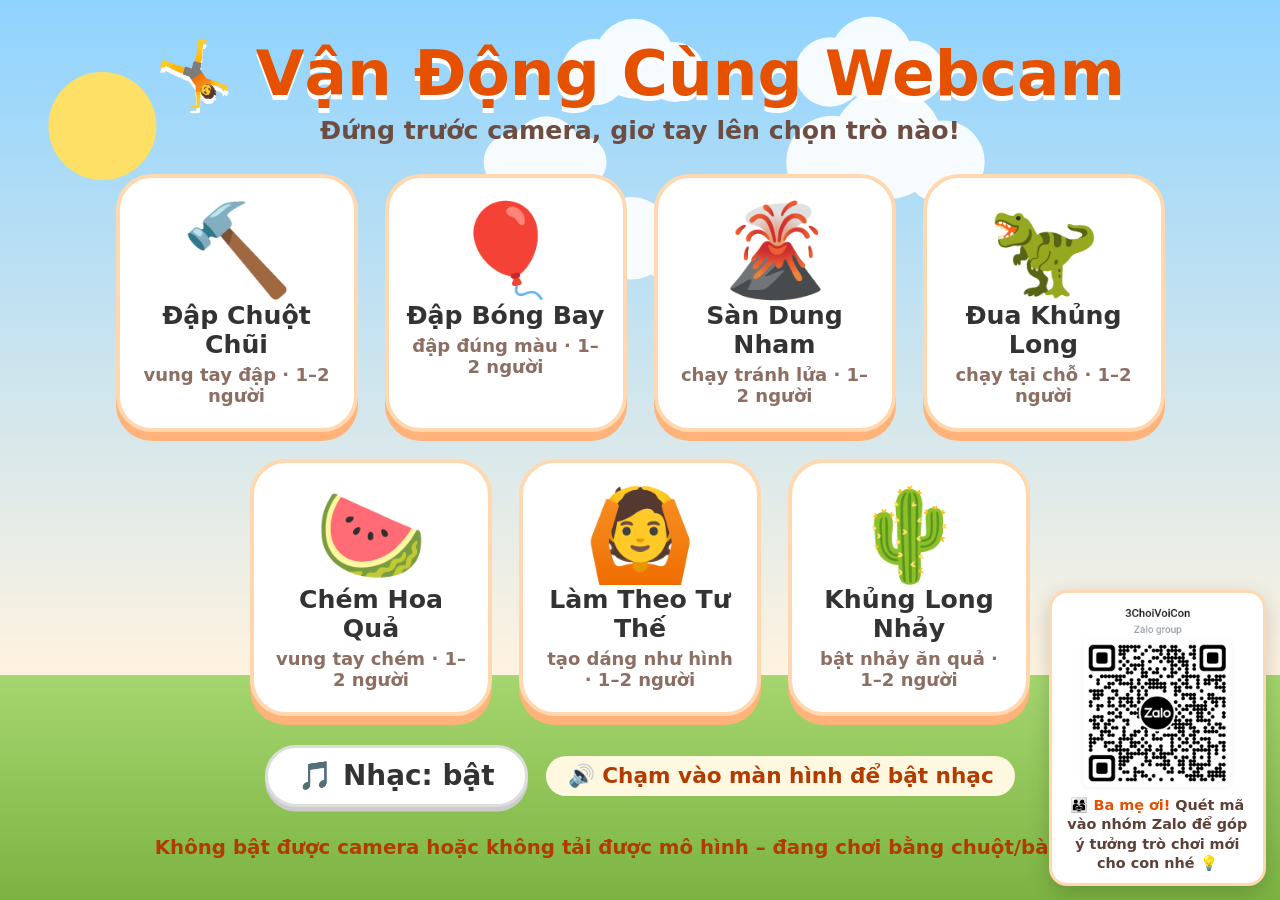
<file: webcam/index.html>
<!DOCTYPE html>
<html lang="vi">
<head>
<meta charset="utf-8">
<meta name="viewport" content="width=device-width,initial-scale=1">
<title>Vận Động Cùng Webcam</title>
<link rel="icon" href="data:image/svg+xml,<svg xmlns=%22http://www.w3.org/2000/svg%22 viewBox=%220 0 100 100%22><text y=%22.9em%22 font-size=%2290%22>🤸</text></svg>">
<link rel="stylesheet" href="lib/core.css">
<style>
  #home{position:fixed;inset:0;display:flex;flex-direction:column;align-items:center;justify-content:center;gap:3.2vh;z-index:5;text-align:center;padding:3vw;box-sizing:border-box}
  #home h1{margin:0;font-size:7vh;color:#e65100;text-shadow:0 .5vh 0 #fff}
  #home h1 small{display:block;font-size:.4em;color:#6d4c41;font-weight:700;margin-top:.6vh;text-shadow:none}
  .games{display:flex;gap:3vh;flex-wrap:wrap;justify-content:center;max-width:95vw}
  .game{display:flex;flex-direction:column;align-items:center;gap:.6vh;width:22vh;padding:3vh 2vh 2.4vh;border-radius:4vh;
    background:#fff;border:.5vh solid #ffd8b0;box-shadow:0 1vh 0 #ffb27a;text-decoration:none;color:#333;
    font-weight:800;font-size:2.8vh;transition:transform .12s,box-shadow .12s}
  .game .em{font-size:10vh;line-height:1}
  .game .sub{font-size:2vh;font-weight:600;color:#8d6e63}
  .game:active{transform:translateY(.6vh)}
  .game.hand-hover{transform:scale(1.08) translateY(-1vh)!important;box-shadow:0 0 0 1vh #ffeb3b,0 1vh 0 #ffb27a!important}
  .tools{display:flex;gap:2vh;align-items:center;flex-wrap:wrap;justify-content:center}
  #tapMusic{font-size:2.4vh;color:#b23c00;font-weight:700;background:#fff8e1;border-radius:999px;padding:.8vh 2.4vh;cursor:pointer;border:0;font-family:inherit}
  .help{font-size:2.3vh;color:#5d4037;font-weight:700;max-width:90vw;line-height:1.5;margin:0;background:rgba(255,255,255,.7);border-radius:2vh;padding:1vh 2.4vh}
  #status{font-size:2.2vh}
  /* QR nhóm Zalo cho bố mẹ — góc dưới phải */
  #qr{position:fixed;right:1.6vh;bottom:1.6vh;z-index:6;width:21vh;background:#fff;border-radius:2vh;
    padding:1.2vh 1.2vh 1vh;box-shadow:0 .8vh 2.4vh rgba(0,0,0,.18);text-align:center;border:.4vh solid #ffd8b0}
  #qr img{display:block;width:100%;height:auto}
  #qr p{margin:.6vh 0 0;font-size:1.6vh;line-height:1.35;color:#5d4037;font-weight:700}
  #qr b{color:#e65100}
</style>
</head>
<body>
<div id="home">
  <h1>🤸 Vận Động Cùng Webcam<small>Đứng trước camera, giơ tay lên chọn trò nào!</small></h1>
  <div class="games">
    <a class="game" href="dap-chuot/"><span class="em">🔨</span>Đập Chuột Chũi<span class="sub">vung tay đập · 1–2 người</span></a>
    <a class="game" href="dap-bong-bay/"><span class="em">🎈</span>Đập Bóng Bay<span class="sub">đập đúng màu · 1–2 người</span></a>
    <a class="game" href="dung-nham/"><span class="em">🌋</span>Sàn Dung Nham<span class="sub">chạy tránh lửa · 1–2 người</span></a>
    <a class="game" href="dua-khung-long/"><span class="em">🦖</span>Đua Khủng Long<span class="sub">chạy tại chỗ · 1–2 người</span></a>
    <a class="game" href="chem-hoa-qua/"><span class="em">🍉</span>Chém Hoa Quả<span class="sub">vung tay chém · 1–2 người</span></a>
    <a class="game" href="tu-the/"><span class="em">🙆</span>Làm Theo Tư Thế<span class="sub">tạo dáng như hình · 1–2 người</span></a>
    <a class="game" href="khung-long-nhay/"><span class="em">🌵</span>Khủng Long Nhảy<span class="sub">bật nhảy ăn quả · 1–2 người</span></a>
  </div>
  <div class="tools">
    <button class="btn" id="musicBtn">🎵 Nhạc: bật</button>
    <button id="tapMusic" class="hidden">🔊 Chạm vào màn hình để bật nhạc</button>
  </div>
  <p class="help" id="help">✋ Giơ tay lên — bàn tay hiện trên màn hình. Đưa tay tới trò muốn chơi rồi <b>nắm tay ✊</b> (hoặc giữ yên 2 giây) để chọn.</p>
  <div id="status"></div>
</div>

<aside id="qr">
  <img src="img/zalo-qr.png" alt="Mã QR nhóm Zalo 3ChoiVoiCon">
  <p>👨‍👩‍👧 <b>Ba mẹ ơi!</b> Quét mã vào nhóm Zalo để góp ý tưởng trò chơi mới cho con nhé 💡</p>
</aside>

<script src="lib/core.js"></script>
<script>
const musicOn = () => BGM.mode !== 'off';
function drawMusicBtn() { $('musicBtn').textContent = musicOn() ? '🎵 Nhạc: bật' : '🔇 Nhạc: tắt'; }
$('musicBtn').onclick = () => {
  if (musicOn()) { BGM.setMode('off'); BGM.stop(); }
  else { BGM.setMode('builtin'); BGM.play('home'); }
  drawMusicBtn();
};
$('tapMusic').onclick = () => { audioInit(); BGM.play('home'); };
drawMusicBtn();

// mây trôi + nắng, camera nhỏ ở góc để bé thấy mình
const clouds = [...Array(5)].map((_, k) => ({ x: Math.random(), y: .08 + (k % 3) * .1, s: rand(.6, 1.2), v: rand(.006, .014) }));
bootHome((dt) => {
  const g = ctx.createLinearGradient(0, 0, 0, H);
  g.addColorStop(0, '#8fd3ff'); g.addColorStop(.75, '#fff3e0'); g.addColorStop(.75, '#a5d66f'); g.addColorStop(1, '#7cb342');
  ctx.fillStyle = g; ctx.fillRect(0, 0, W, H);
  ctx.fillStyle = '#ffe066'; ctx.beginPath(); ctx.arc(W * .08, H * .14, H * .06, 0, 7); ctx.fill();
  ctx.fillStyle = 'rgba(255,255,255,.9)';
  for (const c of clouds) {
    c.x += c.v * dt; if (c.x > 1.15) c.x = -.15;
    const cx = c.x * W, cy = c.y * H, r = H * .045 * c.s;
    ctx.beginPath(); ctx.arc(cx, cy, r, 0, 7); ctx.arc(cx + r * 1.2, cy - r * .4, r * 1.2, 0, 7); ctx.arc(cx + r * 2.4, cy, r * .9, 0, 7); ctx.fill();
  }
  if (G.camReady) {
    const w = H * .22;
    drawCam(H * .02, H - w / camAspect() - H * .02, w, false, false);   // góc dưới trái (góc phải để QR)
  }
  // nhắc chạm màn hình nếu trình duyệt chưa cho phát nhạc
  $('tapMusic').classList.toggle('hidden', !musicOn() || audioUnlocked());
  $('help').style.display = G.camReady ? '' : 'none';
});
</script>
</body>
</html>
</file>
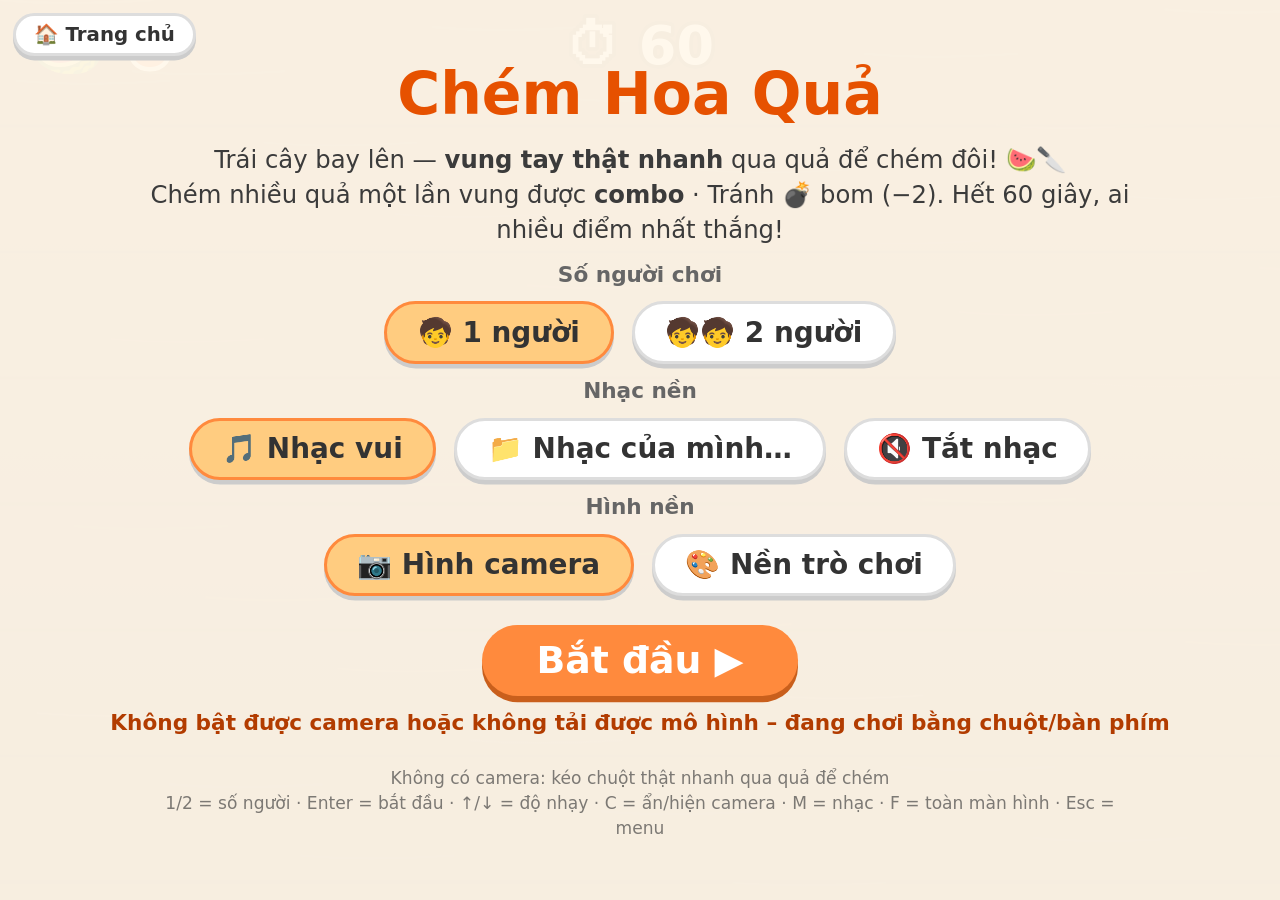
<file: webcam/chem-hoa-qua/index.html>
<!DOCTYPE html>
<html lang="vi">
<head>
<meta charset="utf-8">
<meta name="viewport" content="width=device-width,initial-scale=1">
<title>Chém Hoa Quả</title>
<link rel="icon" href="data:image/svg+xml,<svg xmlns=%22http://www.w3.org/2000/svg%22 viewBox=%220 0 100 100%22><text y=%22.9em%22 font-size=%2290%22>🍉</text></svg>">
<link rel="stylesheet" href="../lib/core.css">
</head>
<body>
<script src="../lib/core.js"></script>
<script>
// ================= CHÉM HOA QUẢ =================
// Trái cây tung lên từ dưới; bé VUNG TAY THẬT NHANH qua quả để chém đôi.
// Tay chỉ chém khi đang vung nhanh (đưa tay chậm qua thì không tính), nên bé
// phải "chém" thật chứ không chỉ để tay chờ sẵn. Bom 💣 thì tránh (−2).
// Một lần vung chém được nhiều quả thì có combo.

const FRUITS = [
  { e: '🍉', juice: '#ff5252' }, { e: '🍊', juice: '#ffa726' }, { e: '🍎', juice: '#ff6e6e' },
  { e: '🍌', juice: '#ffee58' }, { e: '🍍', juice: '#ffd54f' }, { e: '🥝', juice: '#9ccc65' },
  { e: '🍓', juice: '#ff4081' }, { e: '🍑', juice: '#ffab91' }, { e: '🍋', juice: '#fff176' },
  { e: '🍇', juice: '#ab47bc' }, { e: '🥭', juice: '#ffb300' },
];

const GAME = {
  title: 'Chém Hoa Quả',
  desc: 'Trái cây bay lên — <b>vung tay thật nhanh</b> qua quả để chém đôi! 🍉🔪<br>Chém nhiều quả một lần vung được <b>combo</b> · Tránh 💣 bom (−2). Hết 60 giây, ai nhiều điểm nhất thắng!',
  keys: 'Không có camera: kéo chuột thật nhanh qua quả để chém',
  tune: 'fruit',
  camOff: true,
  DUR: 60,
  menuInit() {
    // chuột/ngón tay cũng chém được (thử khi không có camera)
    cv.addEventListener('pointermove', e => { this.ptr = { x: e.clientX, y: e.clientY, t: performance.now() }; });
  },
  reset(N) {
    this.N = N; this.time = this.DUR; this.fast = false;
    this.items = []; this.halves = []; this.splats = [];
    this.spawnT = .6; this.score = Array(N).fill(0);
    this.blades = {};          // key -> { i, pts:[{x,y,t}], last, combo, comboT }
    BGM.setFast(false);
  },
  // tay trên màn hình: khớp với hình camera nếu đang dùng nền camera
  mapCam(p) { return camToScreen(p); },   // trọn khung camera, không phóng/cắt
  zoneOf(x) { return this.N === 1 ? 0 : (x < W / 2 ? 0 : 1); },
  spawn() {
    const prog = 1 - this.time / this.DUR;
    const zones = this.N === 1 ? [[W * .08, W * .92]] : [[W * .06, W * .44], [W * .56, W * .94]];
    zones.forEach(([x0, x1]) => {
      const n = 1 + (Math.random() < .35 + prog * .4 ? 1 : 0) + (Math.random() < prog * .3 ? 1 : 0);
      for (let k = 0; k < n; k++) {
        const bomb = this.time < this.DUR - 4 && Math.random() < .1 + prog * .06;
        const r = H * rand(.055, .075), x = rand(x0, x1);
        const peak = H * rand(.12, .42), g = H * 1.1;
        const vy = -Math.sqrt(2 * g * (H + r - peak));
        const mid = (x0 + x1) / 2, vx = (mid - x) * rand(.3, .7) + rand(-1, 1) * W * .03;
        this.items.push({ x, y: H + r, vx, vy, g, r, rot: rand(0, 6), vr: rand(-3, 3), bomb, f: FRUITS[Math.random() * FRUITS.length | 0] });
      }
    });
    if (!this.items.length || Math.random() < .5) tone(300, .12, 'sine', .08, 520);   // tiếng "vút" khi tung
  },
  update(dt) {
    this.time -= dt;
    if (this.time <= 0) { this.time = 0; return this.finish(); }
    if (!this.fast && this.time <= 10) { this.fast = true; BGM.setFast(true); floatText(W / 2, H * .3, '⚡ Nhanh lên!', '#e53935', .08); }
    const prog = 1 - this.time / this.DUR;
    this.spawnT -= dt;
    if (this.spawnT <= 0) { this.spawn(); this.spawnT = rand(1.0, 1.5) - prog * .4; }
    for (const it of this.items) { it.x += it.vx * dt; it.y += it.vy * dt; it.vy += it.g * dt; it.rot += it.vr * dt; }
    this.items = this.items.filter(it => !it.dead && !(it.vy > 0 && it.y > H + it.r * 2));
    for (const h of this.halves) { h.x += h.vx * dt; h.y += h.vy * dt; h.vy += H * 1.3 * dt; h.rot += h.vr * dt; h.life -= dt; }
    this.halves = this.halves.filter(h => h.life > 0 && h.y < H + h.r * 2);
    for (const s of this.splats) s.life -= dt;
    this.splats = this.splats.filter(s => s.life > 0);
    this.updateBlades(dt);
  },
  // ---------- lưỡi dao = bàn tay ----------
  handPoints() {
    const out = [];
    if (G.camReady) {
      for (let i = 0; i < this.N; i++) {
        const t = TR[i]; if (!t.seen || !t.lm) continue;
        for (const [w, f, side] of [[15, 19, 'L'], [16, 20, 'R']]) {
          const a = t.lm[w], c = t.lm[f];
          if ((a.visibility ?? 1) < .3) continue;
          const [x, y] = this.mapCam({ x: (a.x + c.x) / 2, y: (a.y + c.y) / 2 });
          out.push({ key: i + side, i, x, y });
        }
      }
    }
    if (this.ptr && performance.now() - this.ptr.t < 300) out.push({ key: 'ptr', i: this.zoneOf(this.ptr.x), x: this.ptr.x, y: this.ptr.y });
    return out;
  },
  updateBlades(dt) {
    const now = performance.now() / 1000, seen = new Set();
    for (const h of this.handPoints()) {
      seen.add(h.key);
      const b = this.blades[h.key] || (this.blades[h.key] = { i: h.i, pts: [], combo: 0, comboT: 0 });
      b.i = h.key === 'ptr' ? h.i : h.i;
      const last = b.pts[b.pts.length - 1];
      if (last && last.x === h.x && last.y === h.y) continue;          // chưa có khung hình mới
      b.pts.push({ x: h.x, y: h.y, t: now });
      if (last) {
        const dtt = Math.max(.012, now - last.t), sp = Math.hypot(h.x - last.x, h.y - last.y) / dtt;
        b.sharp = sp > H * 1.0;                                        // vung đủ nhanh mới là "chém"
        if (b.sharp) this.cut(b, last, h, now);
      }
    }
    for (const k in this.blades) {
      const b = this.blades[k];
      b.pts = b.pts.filter(p => now - p.t < .22);
      if (!seen.has(k) && !b.pts.length) delete this.blades[k];
      if (b.combo && now - b.comboT > .35) {
        if (b.combo >= 3) {
          const bonus = b.combo - 2; this.score[b.i] += bonus; SFX.bonus();
          floatText(b.lastX, b.lastY - H * .08, `Combo ×${b.combo}! +${bonus}`, '#ff6f00', .065);
        }
        b.combo = 0;
      }
    }
  },
  cut(b, a, c, now) {
    for (const it of this.items) {
      if (it.dead) continue;
      if (segDist(it.x, it.y, a.x, a.y, c.x, c.y) > it.r * 1.05) continue;
      it.dead = true;
      const ang = Math.atan2(c.y - a.y, c.x - a.x);
      b.lastX = it.x; b.lastY = it.y;
      if (it.bomb) {
        this.score[b.i] = Math.max(0, this.score[b.i] - 2); SFX.bad();
        burst(it.x, it.y, 30, ['#424242', '#ff7043', '#ffca28', '#9e9e9e'], 1.3);
        floatText(it.x, it.y - it.r, '−2 💥', '#424242', .065);
        continue;
      }
      this.score[b.i] += 1;
      b.combo++; b.comboT = now;
      SFX.pop(); if (AC) noiseAt(.12, AC.currentTime, .18, 2500, 1.2);    // tiếng "xoẹt"
      // hai nửa quả bay tách ra theo hướng vuông góc với nhát chém
      const nx = -Math.sin(ang), ny = Math.cos(ang), sp = H * .35;
      for (const s of [-1, 1]) {
        this.halves.push({ x: it.x, y: it.y, vx: it.vx * .5 + nx * sp * s, vy: Math.min(it.vy, 0) * .3 + ny * sp * s - H * .2,
          rot: it.rot, vr: s * rand(2, 5), r: it.r, e: it.f.e, side: s, cutAng: ang, life: 1.6 });
      }
      this.splats.push({ x: it.x, y: it.y, r: it.r * 1.3, c: it.f.juice, life: 1.2, max: 1.2, seed: Math.random() * 6 });
      burst(it.x, it.y, 12, [it.f.juice, '#fff', it.f.juice], .7);
      floatText(it.x, it.y - it.r * 1.2, '+1', this.N > 1 ? DARKS[b.i] : '#e65100', .055);
    }
  },
  finish() {
    if (this.N === 1) {
      const sc = this.score[0], best = store.get('kg_fruit_best', 0);
      if (sc > best) store.set('kg_fruit_best', sc);
      return endGame('🎉 Hết giờ!', [{ i: 0, text: `Chém được ${sc} điểm 🍉` }], sc > best ? '🏆 Kỷ lục mới!' : `Kỷ lục: ${best} điểm`);
    }
    endVersus(this.score, s => `${s} điểm`);
  },

  // ---------- vẽ ----------
  draw() {
    const N = this.N;
    if (useCamBG()) drawCamBG(.12);
    else {
      // thớt gỗ
      const g = ctx.createLinearGradient(0, 0, 0, H); g.addColorStop(0, '#8d5a35'); g.addColorStop(1, '#5d3a1f');
      ctx.fillStyle = g; ctx.fillRect(0, 0, W, H);
      ctx.strokeStyle = 'rgba(0,0,0,.18)'; ctx.lineWidth = 3;
      for (let y = H * .14; y < H; y += H * .14) { ctx.beginPath(); ctx.moveTo(0, y); ctx.lineTo(W, y); ctx.stroke(); }
      ctx.strokeStyle = 'rgba(255,255,255,.05)'; ctx.lineWidth = 2;
      for (let k = 0; k < 40; k++) { const y = (k * 71.3) % H, x = (k * 131.7) % W; ctx.beginPath(); ctx.moveTo(x, y); ctx.quadraticCurveTo(x + W * .05, y + 6, x + W * .12, y); ctx.stroke(); }
    }
    if (N > 1) {
      ctx.fillStyle = COLORS[0] + '14'; ctx.fillRect(0, 0, W / 2, H);
      ctx.fillStyle = COLORS[1] + '14'; ctx.fillRect(W / 2, 0, W / 2, H);
      ctx.setLineDash([12, 10]); ctx.strokeStyle = 'rgba(255,255,255,.7)'; ctx.lineWidth = 3;
      ctx.beginPath(); ctx.moveTo(W / 2, 0); ctx.lineTo(W / 2, H); ctx.stroke(); ctx.setLineDash([]);
    }
    // vết nước quả
    for (const s of this.splats) {
      ctx.globalAlpha = Math.min(1, s.life / s.max) * .55; ctx.fillStyle = s.c;
      ctx.beginPath();
      for (let k = 0; k < 9; k++) { const a = k / 9 * 6.28 + s.seed, rr = s.r * (k % 2 ? .55 : 1); ctx.lineTo(s.x + Math.cos(a) * rr, s.y + Math.sin(a) * rr); }
      ctx.fill();
    }
    ctx.globalAlpha = 1;
    // quả + bom
    ctx.textAlign = 'center'; ctx.textBaseline = 'middle';
    for (const it of this.items) {
      ctx.save(); ctx.translate(it.x, it.y); ctx.rotate(it.rot);
      ctx.font = emojiFont(it.r * 2);
      ctx.fillText(it.bomb ? '💣' : it.f.e, 0, 0);
      ctx.restore();
      if (it.bomb && Math.sin(G.t * 30) > 0) { ctx.fillStyle = '#ffeb3b'; ctx.beginPath(); ctx.arc(it.x + it.r * .5, it.y - it.r * .7, it.r * .15, 0, 7); ctx.fill(); }
    }
    // nửa quả: cắt emoji làm đôi theo đường chém
    for (const h of this.halves) {
      ctx.save(); ctx.globalAlpha = Math.min(1, h.life * 1.5);
      ctx.translate(h.x, h.y); ctx.rotate(h.rot);
      ctx.save(); ctx.rotate(h.cutAng - h.rot);
      ctx.beginPath(); ctx.rect(-h.r * 2, h.side > 0 ? 0 : -h.r * 2, h.r * 4, h.r * 2); ctx.restore();
      ctx.clip();
      ctx.font = emojiFont(h.r * 2); ctx.fillText(h.e, 0, 0);
      ctx.restore();
    }
    // vệt dao
    for (const k in this.blades) {
      const b = this.blades[k], pts = b.pts;
      const col = N > 1 ? COLORS[b.i] : '#ffffff';
      if (pts.length > 1) {
        for (let j = 1; j < pts.length; j++) {
          const w = H * .022 * (j / pts.length);
          ctx.strokeStyle = col; ctx.globalAlpha = .35 + .65 * j / pts.length; ctx.lineWidth = w + 4; ctx.lineCap = 'round';
          ctx.beginPath(); ctx.moveTo(pts[j - 1].x, pts[j - 1].y); ctx.lineTo(pts[j].x, pts[j].y); ctx.stroke();
          ctx.strokeStyle = '#fff'; ctx.lineWidth = w;
          ctx.beginPath(); ctx.moveTo(pts[j - 1].x, pts[j - 1].y); ctx.lineTo(pts[j].x, pts[j].y); ctx.stroke();
        }
        ctx.globalAlpha = 1;
      }
      const p = pts[pts.length - 1];
      if (p) {
        ctx.fillStyle = (N > 1 ? COLORS[b.i] : '#ff8a3d') + (b.sharp ? 'ee' : '88'); ctx.strokeStyle = '#fff'; ctx.lineWidth = 3;
        ctx.beginPath(); ctx.arc(p.x, p.y, H * .028, 0, 7); ctx.fill(); ctx.stroke();
      }
    }
    // điểm + giờ
    outlined(`⏱ ${Math.ceil(this.time)}`, W / 2, H * .055, H * .06, this.time <= 10 ? '#e53935' : '#fff', '#5d3a1f');
    if (N === 1) outlined(`🍉 ${this.score[0]}`, H * .03, H * .055, H * .07, '#ff7043', '#fff', 'left');
    else for (let i = 0; i < N; i++) {
      const zx = (i + .5) * W / N, y = H * .14, fs = H * .055;
      roundRect(zx - fs * 2.2, y - fs * .7, fs * 4.4, fs * 1.4, fs * .7); ctx.fillStyle = COLORS[i]; ctx.fill();
      outlined(`${PNAME[i]}  ${this.score[i]}`, zx, y, fs * .85, '#fff', DARKS[i]);
    }
    if (G.camReady && G.state === 'play') for (let i = 0; i < N; i++) if (!TR[i].seen) outlined('Chưa thấy bé', (i + .5) * W / N, H * .5, H * .04, '#fff', '#000');
  }
};

// khoảng cách từ điểm (px,py) tới đoạn thẳng a-b
function segDist(px, py, ax, ay, bx, by) {
  const dx = bx - ax, dy = by - ay, L = dx * dx + dy * dy;
  const t = L ? clamp(((px - ax) * dx + (py - ay) * dy) / L, 0, 1) : 0;
  return Math.hypot(px - (ax + dx * t), py - (ay + dy * t));
}

boot(GAME);
</script>
</body>
</html>
</file>
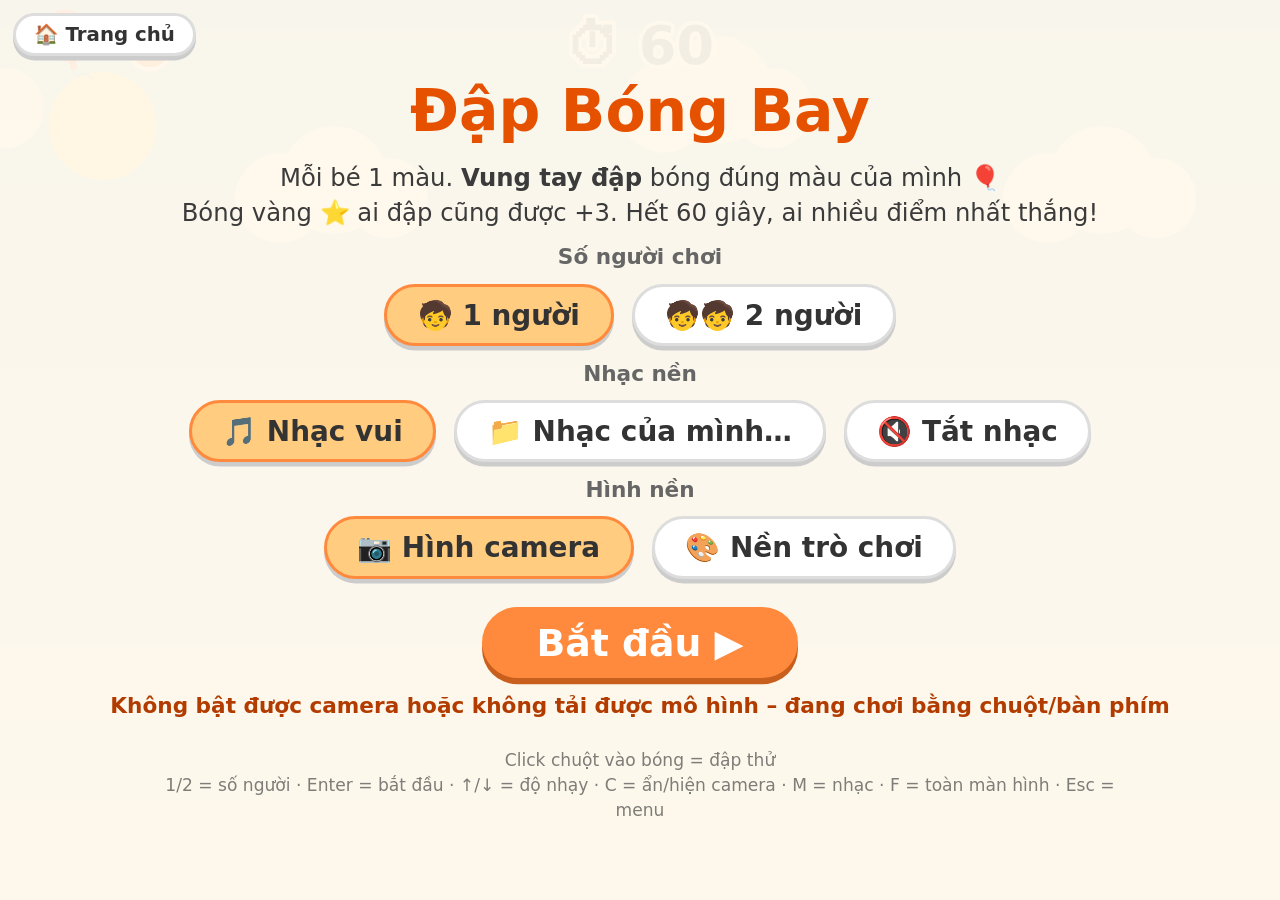
<file: webcam/dap-bong-bay/index.html>
<!DOCTYPE html>
<html lang="vi">
<head>
<meta charset="utf-8">
<meta name="viewport" content="width=device-width,initial-scale=1">
<title>Đập Bóng Bay</title>
<link rel="icon" href="data:image/svg+xml,<svg xmlns=%22http://www.w3.org/2000/svg%22 viewBox=%220 0 100 100%22><text y=%22.9em%22 font-size=%2290%22>🎈</text></svg>">
<link rel="stylesheet" href="../lib/core.css">
</head>
<body>
<script src="../lib/core.js"></script>
<script>
// ================= ĐẬP BÓNG BAY THEO MÀU =================
const RAINBOW = ['#ff5a5f', '#3d8bff', '#22c55e', '#ffb300', '#ab47bc', '#ff7043'];

const GAME = {
  title: 'Đập Bóng Bay',
  desc: 'Mỗi bé 1 màu. <b>Vung tay đập</b> bóng đúng màu của mình 🎈<br>Bóng vàng ⭐ ai đập cũng được +3. Hết 60 giây, ai nhiều điểm nhất thắng!',
  keys: 'Click chuột vào bóng = đập thử',
  tune: 'balloon',
  camOff: true,          // đã có hình người que trên màn hình, không cần camera nhỏ
  DUR: 60,
  reset(N) {
    this.N = N; this.time = this.DUR; this.b = []; this.spawnT = .3; this.score = Array(N).fill(0); this.hands = []; this.fast = false; BGM.setFast(false);
  },
  spawn() {
    const N = this.N, gold = Math.random() < .07, owner = gold ? -1 : (Math.random() * N | 0);
    const r = H * rand(.065, .085);
    let x;
    if (gold || N === 1) x = W * rand(.08, .92);
    else { const zw = W / N; x = zw * owner + zw * rand(.18, .82); }
    const color = gold ? '#ffd54f' : N === 1 ? RAINBOW[Math.random() * RAINBOW.length | 0] : COLORS[owner];
    this.b.push({ x, y: H + r * 1.5, r, vy: H * rand(.12, .2), vx: 0, owner, gold, color, wob: Math.random() * 6, hit: 0 });
  },
  canPop(b, i) { return this.N === 1 || b.gold || b.owner === i; },
  pop(b, i) {
    b.dead = true; const pts = b.gold ? 3 : 1; this.score[i] += pts;
    b.gold ? SFX.bonus() : SFX.pop();
    burst(b.x, b.y, b.gold ? 26 : 14, b.gold ? ['#ffd54f', '#fff59d', '#ffffff'] : [b.color, '#ffffff', b.color], .9);
    floatText(b.x, b.y - b.r, '+' + pts, this.N > 1 ? DARKS[i] : '#e65100', .06);
  },
  mapCam(p) { return camToScreen(p); },   // trọn khung camera, không phóng/cắt
  update(dt) {
    this.time -= dt;
    if (this.time <= 0) { this.time = 0; return this.finish(); }
    if (!this.fast && this.time <= 10) { this.fast = true; BGM.setFast(true); floatText(W / 2, H * .3, '⚡ Nhanh lên!', '#e53935', .08); }
    this.spawnT -= dt;
    if (this.spawnT <= 0) { this.spawn(); this.spawnT = rand(.75, 1.15) / (1 + (this.N - 1) * .8); }
    // tay
    this.hands = [];
    for (let i = 0; i < this.N; i++) {
      const t = TR[i]; if (!t.seen || !t.lm) continue;
      for (const [w, f] of [[15, 19], [16, 20]]) {
        const a = t.lm[w], c = t.lm[f];
        if ((a.visibility ?? 1) < .3) continue;
        const [x, y] = this.mapCam({ x: (a.x + c.x) / 2, y: (a.y + c.y) / 2 });
        this.hands.push({ i, x, y });
      }
    }
    for (const b of this.b) {
      b.y -= b.vy * dt; b.x += b.vx * dt + Math.sin(G.t * 1.6 + b.wob) * H * .03 * dt; b.vx *= Math.pow(.2, dt);
      b.hit = Math.max(0, b.hit - dt);
      for (const h of this.hands) {
        if (b.dead) break;
        const d = Math.hypot(h.x - b.x, h.y - b.y);
        if (d < b.r + H * .03) {
          if (this.canPop(b, h.i)) this.pop(b, h.i);
          else if (b.hit <= 0) { b.vx += (b.x - h.x > 0 ? 1 : -1) * H * .6; b.hit = .5; }
        }
      }
    }
    this.b = this.b.filter(b => !b.dead && b.y > -b.r * 3);
  },
  click(x, y) {
    if (G.state !== 'play') return;
    for (const b of this.b) if (!b.dead && Math.hypot(x - b.x, y - b.y) < b.r * 1.1) { this.pop(b, b.owner >= 0 ? b.owner : 0); return; }
  },
  finish() {
    if (this.N === 1) {
      const sc = this.score[0], best = store.get('kg_balloon_best', 0);
      if (sc > best) store.set('kg_balloon_best', sc);
      return endGame('🎉 Hết giờ!', [{ i: 0, text: `Đập được ${sc} điểm 🎈` }], sc > best ? '🏆 Kỷ lục mới!' : `Kỷ lục: ${best} điểm`);
    }
    const rows = this.score.map((sc, i) => ({ i, sc })).sort((a, b) => b.sc - a.sc).map(r => ({ i: r.i, text: `${r.sc} điểm` }));
    const mx = Math.max(...this.score), ties = this.score.filter(v => v === mx).length;
    endGame(ties > 1 ? '🤝 Hòa nhau rồi!' : `🏆 ${PNAME[rows[0].i]} thắng!`, rows);
  },
  drawBalloon(b) {
    const { x, y, r } = b, sq = 1 + Math.sin(G.t * 4 + b.wob) * .02;
    // dây
    ctx.strokeStyle = 'rgba(80,80,80,.6)'; ctx.lineWidth = 2;
    ctx.beginPath(); ctx.moveTo(x, y + r * 1.15);
    for (let k = 1; k <= 6; k++) ctx.lineTo(x + Math.sin(G.t * 3 + k + b.wob) * r * .12, y + r * 1.15 + k * r * .25);
    ctx.stroke();
    // bóng
    ctx.fillStyle = b.color;
    ctx.beginPath(); ctx.ellipse(x, y, r * sq, r * 1.15 / sq, 0, 0, 7); ctx.fill();
    ctx.beginPath(); ctx.moveTo(x - r * .12, y + r * 1.22); ctx.lineTo(x + r * .12, y + r * 1.22); ctx.lineTo(x, y + r * 1.08); ctx.fill();
    ctx.fillStyle = 'rgba(255,255,255,.45)';
    ctx.beginPath(); ctx.ellipse(x - r * .35, y - r * .45, r * .18, r * .3, -.5, 0, 7); ctx.fill();
    if (b.gold) { ctx.font = emojiFont(r * .9); ctx.textAlign = 'center'; ctx.textBaseline = 'middle'; ctx.fillText('⭐', x, y); }
    else if (this.N > 1) outlined(PNAME[b.owner], x, y + r * .1, r * .55, '#fff', DARKS[b.owner]);
  },
  draw() {
    const N = this.N;
    if (useCamBG()) drawCamBG(.05);
    else {
      const g = ctx.createLinearGradient(0, 0, 0, H); g.addColorStop(0, '#7cc8ff'); g.addColorStop(1, '#e8f7ff');
      ctx.fillStyle = g; ctx.fillRect(0, 0, W, H);
      ctx.fillStyle = '#ffe066'; ctx.beginPath(); ctx.arc(W * .08, H * .14, H * .06, 0, 7); ctx.fill();
      ctx.fillStyle = 'rgba(255,255,255,.85)';
      for (let k = 0; k < 4; k++) {
        const cx = ((k * W * .3 + G.t * W * .015) % (W * 1.2)) - W * .1, cy = H * (.12 + (k % 2) * .1), r = H * .05;
        ctx.beginPath(); ctx.arc(cx, cy, r, 0, 7); ctx.arc(cx + r * 1.2, cy - r * .4, r * 1.2, 0, 7); ctx.arc(cx + r * 2.4, cy, r * .9, 0, 7); ctx.fill();
      }
    }
    // ô màu từng bé
    if (N > 1) {
      const zw = W / N;
      for (let i = 0; i < N; i++) {
        ctx.fillStyle = COLORS[i] + '1c'; ctx.fillRect(i * zw, 0, zw, H);
        if (i) { ctx.setLineDash([12, 10]); ctx.strokeStyle = 'rgba(255,255,255,.8)'; ctx.lineWidth = 3; ctx.beginPath(); ctx.moveTo(i * zw, 0); ctx.lineTo(i * zw, H); ctx.stroke(); ctx.setLineDash([]); }
      }
    }
    // người que mờ
    if (!useCamBG()) for (let i = 0; i < N; i++) if (TR[i].seen && TR[i].lm) drawSkel(TR[i].lm, p => this.mapCam(p), (N > 1 ? COLORS[i] : '#ff8a3d') + '55', H * .012);
    for (const b of this.b) this.drawBalloon(b);
    // bàn tay
    for (const h of this.hands) {
      ctx.fillStyle = (N > 1 ? COLORS[h.i] : '#ff8a3d') + 'cc'; ctx.strokeStyle = '#fff'; ctx.lineWidth = 4;
      ctx.beginPath(); ctx.arc(h.x, h.y, H * .035, 0, 7); ctx.fill(); ctx.stroke();
      ctx.font = emojiFont(H * .035); ctx.textAlign = 'center'; ctx.textBaseline = 'middle'; ctx.fillText('✋', h.x, h.y);
    }
    // điểm + giờ
    outlined(`⏱ ${Math.ceil(this.time)}`, W / 2, H * .055, H * .06, this.time <= 10 ? '#e53935' : '#1e3a5f');
    if (N === 1) outlined(`🎈 ${this.score[0]}`, H * .03, H * .055, H * .07, '#e65100', '#fff', 'left');
    else for (let i = 0; i < N; i++) {
      const zx = (i + .5) * W / N, y = H * .14, fs = H * .055;
      roundRect(zx - fs * 2.2, y - fs * .7, fs * 4.4, fs * 1.4, fs * .7); ctx.fillStyle = COLORS[i]; ctx.fill();
      outlined(`${PNAME[i]}  ${this.score[i]}`, zx, y, fs * .85, '#fff', DARKS[i]);
    }
  }
};
cv.addEventListener('pointerdown', e => GAME.click(e.clientX, e.clientY));

boot(GAME);
</script>
</body>
</html>
</file>
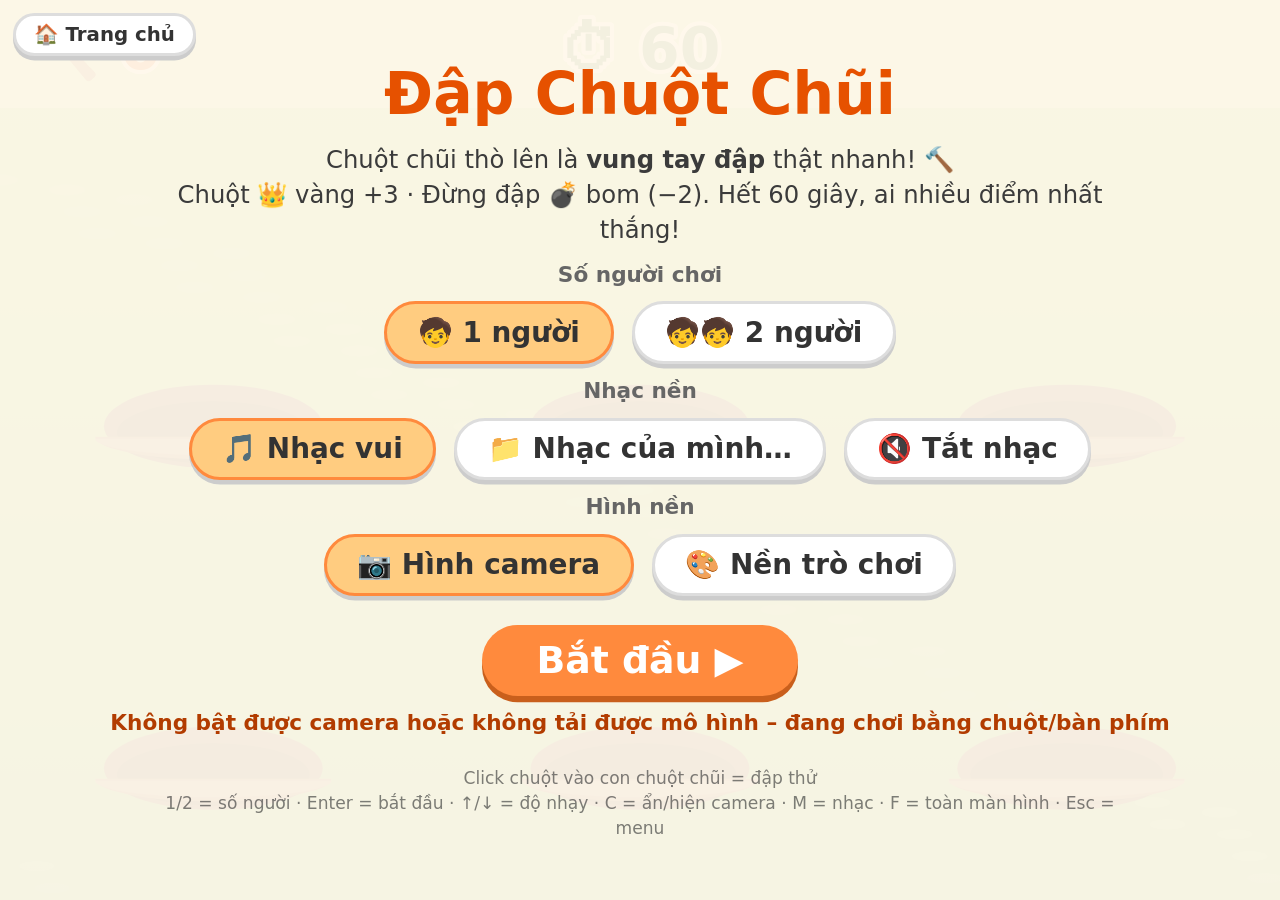
<file: webcam/dap-chuot/index.html>
<!DOCTYPE html>
<html lang="vi">
<head>
<meta charset="utf-8">
<meta name="viewport" content="width=device-width,initial-scale=1">
<title>Đập Chuột Chũi</title>
<link rel="icon" href="data:image/svg+xml,<svg xmlns=%22http://www.w3.org/2000/svg%22 viewBox=%220 0 100 100%22><text y=%22.9em%22 font-size=%2290%22>🔨</text></svg>">
<link rel="stylesheet" href="../lib/core.css">
</head>
<body>
<script src="../lib/core.js"></script>
<script>
// ================= ĐẬP CHUỘT CHŨI =================

// ---- Vẽ chuột chũi ----
function drawMole(x, baseY, r, pop, type, hit, t) {
  const h = r * 1.45, w = r * 1.25, top = baseY - h * pop;
  ctx.save();
  if (type === 'bomb') {
    ctx.font = emojiFont(r * 1.3); ctx.textAlign = 'center'; ctx.textBaseline = 'top';
    ctx.fillText('💣', x, top - r * .1);
    if (Math.sin(t * 30) > 0) { ctx.fillStyle = '#ffeb3b'; ctx.beginPath(); ctx.arc(x + r * .42, top + r * .05, r * .1, 0, 7); ctx.fill(); }
    ctx.restore(); return;
  }
  const body = type === 'gold' ? '#ffca28' : '#8d6e63', dark = type === 'gold' ? '#f57f17' : '#5d4037', belly = type === 'gold' ? '#fff59d' : '#d7ccc8';
  const sq = hit ? .85 : 1;
  ctx.translate(x, top); ctx.scale(1 / sq, sq);
  ctx.fillStyle = body;
  ctx.beginPath(); ctx.ellipse(0, h * .55, w / 2, h * .6, 0, 0, 7); ctx.fill();
  ctx.fillStyle = belly; ctx.beginPath(); ctx.ellipse(0, h * .8, w * .3, h * .35, 0, 0, 7); ctx.fill();
  for (const ex of [-.18, .18]) {
    if (hit) {
      ctx.strokeStyle = '#222'; ctx.lineWidth = r * .06;
      const cx = ex * w, cy = h * .32, s = r * .09;
      ctx.beginPath(); ctx.moveTo(cx - s, cy - s); ctx.lineTo(cx + s, cy + s); ctx.moveTo(cx + s, cy - s); ctx.lineTo(cx - s, cy + s); ctx.stroke();
    } else {
      ctx.fillStyle = '#fff'; ctx.beginPath(); ctx.arc(ex * w, h * .32, r * .13, 0, 7); ctx.fill();
      ctx.fillStyle = '#222'; ctx.beginPath(); ctx.arc(ex * w, h * .33, r * .07, 0, 7); ctx.fill();
    }
  }
  ctx.fillStyle = '#f48fb1'; ctx.beginPath(); ctx.ellipse(0, h * .47, r * .14, r * .1, 0, 0, 7); ctx.fill();
  ctx.fillStyle = '#fff'; ctx.fillRect(-r * .07, h * .55, r * .06, r * .1); ctx.fillRect(r * .01, h * .55, r * .06, r * .1);
  ctx.fillStyle = 'rgba(255,128,128,.45)'; ctx.beginPath(); ctx.arc(-w * .3, h * .5, r * .08, 0, 7); ctx.arc(w * .3, h * .5, r * .08, 0, 7); ctx.fill();
  ctx.fillStyle = dark; ctx.beginPath(); ctx.ellipse(-w * .3, h * .9, r * .14, r * .09, 0, 0, 7); ctx.ellipse(w * .3, h * .9, r * .14, r * .09, 0, 0, 7); ctx.fill();
  ctx.restore();
  if (type === 'gold') { ctx.font = emojiFont(r * .55); ctx.textAlign = 'center'; ctx.textBaseline = 'bottom'; ctx.fillText('👑', x, top + r * .12); }
  if (hit) {
    for (let k = 0; k < 3; k++) { const a = t * 6 + k * 2.1; ctx.font = emojiFont(r * .28); ctx.textAlign = 'center'; ctx.textBaseline = 'middle'; ctx.fillText('⭐', x + Math.cos(a) * r * .55, top - r * .05 + Math.sin(a) * r * .15); }
  }
}

const GAME = {
  title: 'Đập Chuột Chũi',
  desc: 'Chuột chũi thò lên là <b>vung tay đập</b> thật nhanh! 🔨<br>Chuột 👑 vàng +3 · Đừng đập 💣 bom (−2). Hết 60 giây, ai nhiều điểm nhất thắng!',
  keys: 'Click chuột vào con chuột chũi = đập thử',
  tune: 'whack',
  camOff: true,
  DUR: 60,
  menuInit() { cv.addEventListener('pointerdown', e => this.click(e.clientX, e.clientY)); },
  reset(N) {
    this.N = N; this.time = this.DUR; this.spawnT = .8; this.fast = false;
    this.cols = N === 1 ? 3 : 2; this.rows = 2;
    const nh = this.cols * this.rows;
    this.p = [...Array(N)].map(() => ({ score: 0, holes: [...Array(nh)].map(() => ({ st: 'idle', t: 0, dur: 0, type: 'mole', pop: 0 })), hands: [] }));
    BGM.setFast(false);
  },
  zone(i) {
    const zw = W / this.N, top = H * .2, bottom = H * .96;
    return { x: i * zw, w: zw, y: top, h: bottom - top };
  },
  hole(i, k) {
    const z = this.zone(i), c = k % this.cols, r = Math.floor(k / this.cols);
    const cw = z.w / this.cols, rh = z.h / this.rows;
    const R = Math.min(cw * .32, rh * .32);
    return { x: z.x + cw * (c + .5), y: z.y + rh * (r + .72), r: R };
  },
  click(x, y) {
    if (G.state !== 'play') return;
    const i = clamp(Math.floor(x / (W / this.N)), 0, this.N - 1);
    this.p[i].holes.forEach((h, k) => { const c = this.hole(i, k); if (Math.hypot(x - c.x, y - (c.y - c.r * .7)) < c.r * 1.1) this.whack(i, k); });
  },
  whack(i, k) {
    const p = this.p[i], h = p.holes[k];
    if (h.st !== 'rise' && h.st !== 'up') return false;
    const c = this.hole(i, k), my = c.y - c.r * .9;
    if (h.type === 'bomb') {
      p.score = Math.max(0, p.score - 2); h.st = 'hide'; h.t = 0; SFX.bad();
      burst(c.x, my, 26, ['#424242', '#ff7043', '#ffca28', '#9e9e9e'], 1.1);
      floatText(c.x, my - c.r * .5, '−2 💥', '#424242', this.N === 1 ? .07 : .055);
    } else {
      const pts = h.type === 'gold' ? 3 : 1; p.score += pts; h.st = 'hit'; h.t = 0;
      h.type === 'gold' ? SFX.bonus() : (SFX.pop(), tone(180, .12, 'sine', .25, 70));
      burst(c.x, my, h.type === 'gold' ? 26 : 12, h.type === 'gold' ? ['#ffd54f', '#fff59d', '#fff'] : ['#ffd54f', '#fff', '#a1887f'], .8);
      floatText(c.x, my - c.r * .5, '+' + pts, this.N > 1 ? DARKS[i] : '#e65100', this.N === 1 ? .07 : .055);
    }
    return true;
  },
  spawn() {
    const nh = this.cols * this.rows, k = Math.random() * nh | 0;
    const prog = 1 - this.time / this.DUR;
    const dur = rand(1.5, 1.9) - prog * .8;
    const rr = Math.random(), type = rr < .09 ? 'gold' : rr < .21 ? 'bomb' : 'mole';
    this.p.forEach(p => { const h = p.holes[k]; if (h.st === 'idle') Object.assign(h, { st: 'rise', t: 0, dur, type, pop: 0 }); });   // cùng lịch cho mọi bé
  },
  update(dt) {
    this.time -= dt;
    if (this.time <= 0) { this.time = 0; return this.finish(); }
    if (!this.fast && this.time <= 10) { this.fast = true; BGM.setFast(true); floatText(W / 2, H * .3, '⚡ Nhanh lên!', '#e53935', .08); }
    const prog = 1 - this.time / this.DUR;
    this.spawnT -= dt;
    if (this.spawnT <= 0) { this.spawn(); this.spawnT = rand(.55, .9) - prog * .25; }
    for (let i = 0; i < this.N; i++) {
      const p = this.p[i];
      for (const h of p.holes) {
        h.t += dt;
        if (h.st === 'rise') { h.pop = Math.min(1, h.t / .15); if (h.t >= .15) { h.st = 'up'; h.t = 0; } }
        else if (h.st === 'up') { h.pop = 1; if (h.t >= h.dur) { h.st = 'hide'; h.t = 0; } }
        else if (h.st === 'hit') { h.pop = 1 - Math.max(0, h.t - .35) / .2; if (h.t >= .55) { h.st = 'idle'; h.pop = 0; } }
        else if (h.st === 'hide') { h.pop = Math.max(0, 1 - h.t / .15); if (h.t >= .15) { h.st = 'idle'; h.pop = 0; } }
      }
      this.updateHands(i, dt);
    }
  },
  updateHands(i, dt) {
    const p = this.p[i], t = TR[i], z = this.zone(i);
    if (!(t.seen && t.lm && t.ok)) { p.hands = []; return; }
    const lm = t.lm, T = t.torso, vis = k => (lm[k].visibility ?? 1) > .35;
    const sx = 1 - (lm[11].x + lm[12].x) / 2, sy = (lm[11].y + lm[12].y) / 2;
    const now = [];
    [[15, 19], [16, 20]].forEach(([w, ix], k) => {
      if (!vis(w)) return;
      const f = vis(ix) ? { x: (lm[w].x + lm[ix].x) / 2, y: (lm[w].y + lm[ix].y) / 2 } : lm[w];
      const nx = clamp(((1 - f.x) - (sx - 1.35 * T)) / (2.7 * T), 0, 1), ny = clamp((f.y - (sy - 1.1 * T)) / (2.0 * T), 0, 1);
      const tx = z.x + nx * z.w, ty = z.y - H * .06 + ny * (z.h + H * .06);
      const old = p.hands.find(h => h.k === k);
      const h = old || { k, x: tx, y: ty, sp: 0, inside: -1, swing: 0 };
      const nxp = h.x + (tx - h.x) * .65, nyp = h.y + (ty - h.y) * .65;
      const sp = Math.hypot(nxp - h.x, nyp - h.y) / Math.max(dt, .001);
      h.sp = h.sp * .5 + sp * .5; h.x = nxp; h.y = nyp; h.swing = Math.max(0, h.swing - dt * 4);
      let ins = -1;
      p.holes.forEach((ho, kk) => { const c = this.hole(i, kk); if (Math.hypot(h.x - c.x, h.y - (c.y - c.r * .7)) < c.r * 1.15) ins = kk; });
      const entered = ins >= 0 && ins !== h.inside;
      if (ins >= 0 && (entered || h.sp > H * .7) && this.whack(i, ins)) h.swing = 1;
      h.inside = ins;
      now.push(h);
    });
    p.hands = now;
  },
  finish() {
    if (this.N === 1) {
      const sc = this.p[0].score, best = store.get('kg_whack_best', 0);
      if (sc > best) store.set('kg_whack_best', sc);
      return endGame('🎉 Hết giờ!', [{ i: 0, text: `Đập được ${sc} điểm 🔨` }], sc > best ? '🏆 Kỷ lục mới!' : `Kỷ lục: ${best} điểm`);
    }
    endVersus(this.p.map(p => p.score), s => `${s} điểm`);
  },
  draw() {
    const N = this.N;
    if (useCamBG()) drawCamBG(.1);
    else {
      const g = ctx.createLinearGradient(0, 0, 0, H); g.addColorStop(0, '#9be15d'); g.addColorStop(1, '#4caf50');
      ctx.fillStyle = g; ctx.fillRect(0, 0, W, H);
      ctx.fillStyle = 'rgba(255,255,255,.08)';
      for (let k = 0; k < 60; k++) { const x = (k * 97.3) % W, y = H * .2 + (k * 53.7) % (H * .8); ctx.beginPath(); ctx.ellipse(x, y, H * .02, H * .006, 0, 0, 7); ctx.fill(); }
    }
    ctx.fillStyle = 'rgba(255,255,255,.35)'; ctx.fillRect(0, 0, W, H * .12);
    outlined(`⏱ ${Math.ceil(this.time)}`, W / 2, H * .06, H * .065, this.time <= 10 ? '#e53935' : '#1b5e20');
    for (let i = 0; i < N; i++) {
      const z = this.zone(i), p = this.p[i];
      if (N > 1) {
        ctx.fillStyle = COLORS[i] + '18'; ctx.fillRect(z.x, H * .12, z.w, H * .88);
        if (i) { ctx.fillStyle = 'rgba(255,255,255,.6)'; ctx.fillRect(z.x - 2, H * .12, 4, H * .88); }
        const fs = H * .05, y = H * .16;
        roundRect(z.x + z.w / 2 - fs * 2.2, y - fs * .7, fs * 4.4, fs * 1.4, fs * .7); ctx.fillStyle = COLORS[i]; ctx.fill();
        outlined(`${PNAME[i]}  ${p.score}`, z.x + z.w / 2, y, fs * .85, '#fff', DARKS[i]);
      } else outlined(`🔨 ${p.score}`, H * .03, H * .06, H * .065, '#e65100', '#fff', 'left');
      p.holes.forEach((h, k) => this.drawHole(i, k, h));
      for (const hd of p.hands) {
        ctx.save(); ctx.translate(hd.x, hd.y); ctx.rotate(-.5 + hd.swing * 1.1);
        const s = H * (N === 1 ? .1 : .08);
        ctx.font = emojiFont(s); ctx.textAlign = 'center'; ctx.textBaseline = 'middle';
        ctx.fillText('🔨', 0, 0); ctx.restore();
        if (N > 1) { ctx.strokeStyle = COLORS[i]; ctx.lineWidth = 4; ctx.beginPath(); ctx.arc(hd.x, hd.y, H * .05, 0, 7); ctx.stroke(); }
      }
      if (G.camReady && G.state === 'play' && !TR[i].seen) outlined('Chưa thấy bé', z.x + z.w / 2, H * .55, H * .04, '#fff', '#000');
    }
  },
  drawHole(i, k, h) {
    const c = this.hole(i, k), r = c.r, ry = r * .38;
    ctx.fillStyle = '#4e342e'; ctx.beginPath(); ctx.ellipse(c.x, c.y, r, ry, 0, 0, 7); ctx.fill();
    ctx.fillStyle = '#2b1a14'; ctx.beginPath(); ctx.ellipse(c.x, c.y + ry * .15, r * .88, ry * .75, 0, 0, 7); ctx.fill();
    if (h.pop > 0) {
      ctx.save(); ctx.beginPath(); ctx.rect(c.x - r * 2, c.y - r * 3, r * 4, r * 3 + ry * .2); ctx.clip();
      drawMole(c.x, c.y + ry * .3, r, h.pop, h.type, h.st === 'hit', G.t);
      ctx.restore();
    }
    ctx.fillStyle = '#795548'; ctx.beginPath(); ctx.ellipse(c.x, c.y + ry * .25, r * 1.08, ry * .55, 0, 0, Math.PI); ctx.fill();
    ctx.fillStyle = '#8d6e63'; ctx.beginPath(); ctx.ellipse(c.x, c.y + ry * .3, r * 1.08, ry * .4, 0, 0, Math.PI); ctx.fill();
  }
};

boot(GAME);
</script>
</body>
</html>
</file>
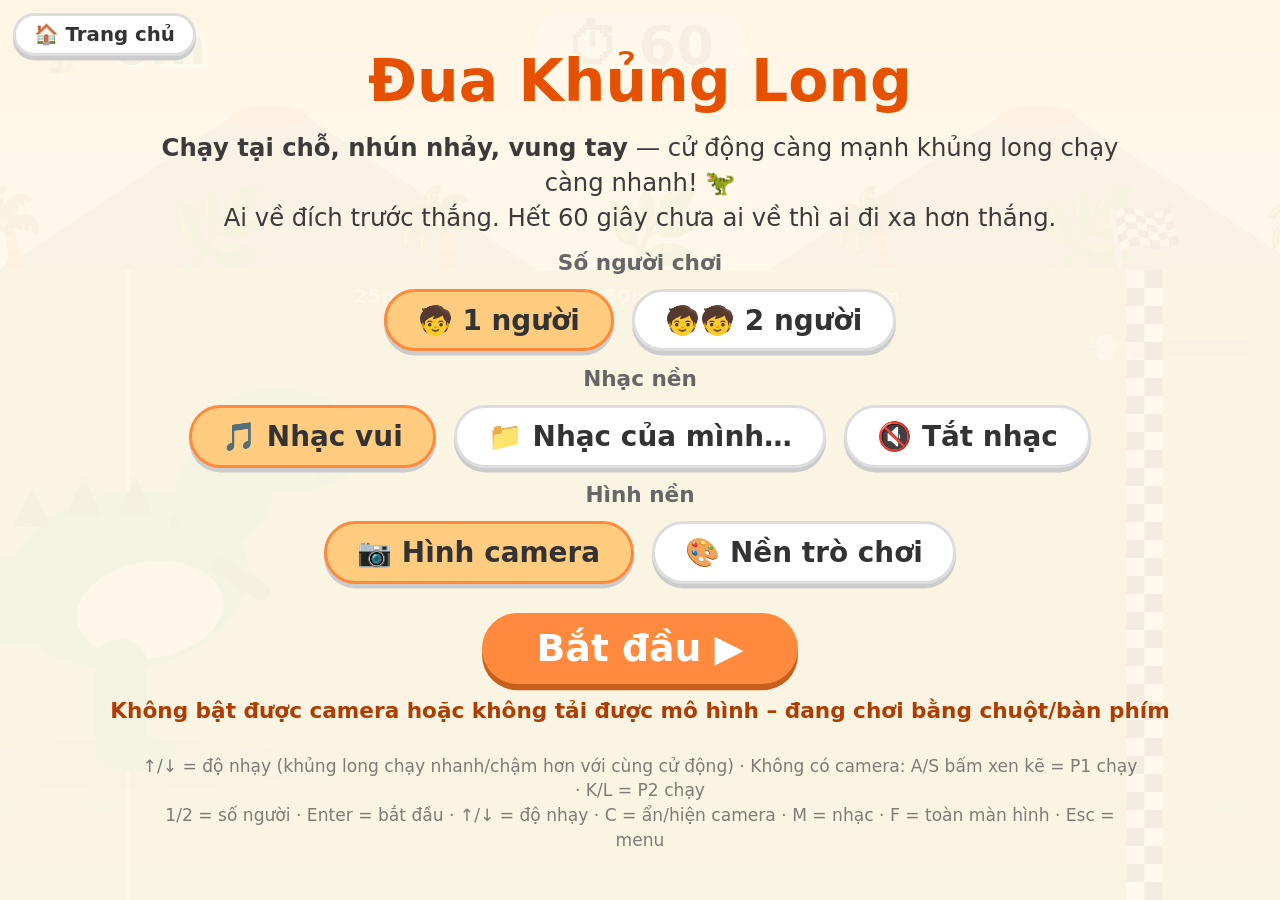
<file: webcam/dua-khung-long/index.html>
<!DOCTYPE html>
<html lang="vi">
<head>
<meta charset="utf-8">
<meta name="viewport" content="width=device-width,initial-scale=1">
<title>Đua Khủng Long</title>
<link rel="icon" href="data:image/svg+xml,<svg xmlns=%22http://www.w3.org/2000/svg%22 viewBox=%220 0 100 100%22><text y=%22.9em%22 font-size=%2290%22>🦖</text></svg>">
<link rel="stylesheet" href="../lib/core.css">
</head>
<body>
<script src="../lib/core.js"></script>
<script src="../lib/dino.js"></script>
<script>
// ================= ĐUA KHỦNG LONG =================
// Chạy tại chỗ (nâng gối — lõi đếm từng bước; không thấy gối thì tính nhún
// người) để khủng long của mình chạy lên. Về đích trước thì thắng; hết 60 giây
// mà chưa ai về thì ai đi xa hơn thắng. Chơi 1 người: phá kỷ lục của mình.

const DINO = [
  { body: '#ff5a5f', dark: '#b83236', belly: '#ffd0d0', kind: 'rex' },    // P1
  { body: '#3d8bff', dark: '#1f5fbf', belly: '#d6e6ff', kind: 'long' },   // P2
];
const SOLO = { body: '#43a047', dark: '#2e7d32', belly: '#dcedc8', kind: 'rex' };

const GAME = {
  title: 'Đua Khủng Long',
  desc: '<b>Chạy tại chỗ, nhún nhảy, vung tay</b> — cử động càng mạnh khủng long chạy càng nhanh! 🦖<br>Ai về đích trước thắng. Hết 60 giây chưa ai về thì ai đi xa hơn thắng.',
  keys: '↑/↓ = độ nhạy (khủng long chạy nhanh/chậm hơn với cùng cử động) · Không có camera: A/S bấm xen kẽ = P1 chạy · K/L = P2 chạy',
  tune: 'dino',
  camOff: true,
  DUR: 60, TRACK: 100,        // 100 mét
  BOOST: 1.25, DRAG: 1.1, VMAX: 7,
  menuInit() {},
  reset(N) {
    this.N = N; this.time = this.DUR; this.fast = false; this.over = false; this.endT = 0;
    this.p = [...Array(N)].map(() => ({ d: 0, v: 0, phase: 0, steps: 0, fin: null, flash: 0, dust: 0, act: 0, lastLm: null, lastT: 0 }));
    this.scroll = 0;
    BGM.setFast(false);
  },
  onStep(i, n) {
    if (G.state !== 'play' || this.over) return;
    const p = this.p[i]; if (!p || p.fin !== null) return;
    p.v = Math.min(this.VMAX, p.v + this.BOOST * .6 * n);    // nâng gối: thưởng thêm, cử động chung mới là chính
    p.steps += n; p.flash = .15;
    tone(i === 0 ? 150 : 190, .06, 'sine', .08, 90);          // tiếng bước chân khẽ
  },
  // Đo độ cử động (theo thân người/giây) của các khớp, ra tốc độ khủng long
  ACT_PTS: [0, 11, 12, 13, 14, 15, 16, 23, 24, 25, 26, 27, 28],
  activity(i, dt) {
    const p = this.p[i], t = TR[i];
    if (!G.camReady || !t.seen || !t.lm) { p.act *= Math.pow(.2, dt); p.lastLm = null; return 0; }
    if (t.lm !== p.lastLm) {
      const now = performance.now() / 1000, lm = t.lm, pv = p.lastLm;
      if (pv && now - p.lastT < .5) {
        const vis = (q) => (q.visibility ?? 1) > .5;
        let s = 0, n = 0;
        for (const k of this.ACT_PTS) if (vis(lm[k]) && vis(pv[k])) { s += Math.hypot(lm[k].x - pv[k].x, lm[k].y - pv[k].y); n++; }
        // thước đo = chiều dài thân (vai -> hông); đứng sát camera không thấy hông thì dùng bề ngang vai
        const scale = Math.max(.08, t.torso, Math.abs(lm[11].x - lm[12].x) * 1.3);
        const a = n ? s / n / scale / Math.max(.016, now - p.lastT) : 0;
        p.act = p.act * .6 + a * .4;
      }
      p.lastLm = lm; p.lastT = now;
    }
    // đứng yên (rung nhẹ của máy nhận diện) không tính; G.sens chỉnh bằng ↑/↓
    const gain = 2.6 * (.20 / G.sens);
    return clamp((p.act - .45) * gain, 0, this.VMAX);
  },
  onKey(c) {
    if (G.camReady) return;
    const map = { KeyA: 0, KeyS: 0, Space: 0, KeyK: 1, KeyL: 1 };
    if (c in map && map[c] < this.N) {
      // bấm xen kẽ 2 phím mới tính, giống nhấc chân trái/phải
      const last = this['lastKey' + map[c]];
      if (c !== last || c === 'Space') this.onStep(map[c], 1);
      this['lastKey' + map[c]] = c;
    }
  },
  update(dt) {
    if (this.over) { this.endT -= dt; if (this.endT <= 0) this.finish(); this.animate(dt); return; }
    this.time -= dt;
    if (!this.fast && this.time <= 10) { this.fast = true; floatText(W / 2, H * .3, '⚡ Nhanh lên!', '#e53935', .08); }
    for (let i = 0; i < this.N; i++) {
      const p = this.p[i];
      if (p.fin !== null) continue;
      // Cử động cả người -> tốc độ mong muốn. Bé chỉ cần nhún, lắc, vung tay.
      // Đang cử động thì tiến dần tới tốc độ đó; ngừng thì chậm dần.
      const tv = this.activity(i, dt);
      if (tv > p.v) p.v += (tv - p.v) * Math.min(1, dt * 3);
      else p.v = Math.max(tv, p.v - p.v * this.DRAG * dt - .15 * dt);
      p.d += p.v * dt;
      if (p.d >= this.TRACK) {
        p.d = this.TRACK; p.fin = this.DUR - this.time;
        SFX.bonus(); tone(110, .5, 'sawtooth', .1, 70);     // gầm!
        const [x, y] = this.dinoXY(i);
        burst(x, y - this.laneH() * .3, 30, ['#ffd54f', '#fff', DINO[i] ? DINO[i].body : SOLO.body], 1.2);
        floatText(x, y - this.laneH() * .6, '🏁 Về đích!', this.N > 1 ? DARKS[i] : '#2e7d32', .07);
        // 2 người: ai về trước là thắng luôn; 1 người: về đích là xong
        this.over = true; this.endT = 1.6;
      }
    }
    if (this.time <= 0) { this.time = 0; this.over = true; this.endT = .2; }
    // nhạc nhanh theo tốc độ trung bình
    const avg = this.p.reduce((a, p) => a + p.v, 0) / this.N;
    BGM.setRate(1 + avg / this.VMAX * .4 + (this.fast ? .1 : 0));
    this.animate(dt);
  },
  animate(dt) {
    for (let i = 0; i < this.N; i++) {
      const p = this.p[i];
      p.phase += (p.v * 2.2 + (p.v > .2 ? 2 : 0)) * dt;
      p.flash = Math.max(0, p.flash - dt);
      if (p.v > 2.5 && Math.random() < p.v * dt * 2) {
        const [x, y] = this.dinoXY(i);
        PARTS.push({ x: x - this.laneH() * .35, y, vx: -H * rand(.1, .3), vy: -H * rand(.05, .2), r: H * rand(.006, .012), life: rand(.3, .6), c: 'rgba(160,120,80,.7)' });
      }
    }
    const lead = Math.max(...this.p.map(p => p.v));
    this.scroll += lead * dt;
  },
  finish() {
    const ds = this.p.map(p => p.d), fins = this.p.map(p => p.fin);
    if (this.N === 1) {
      const p = this.p[0], best = store.get('kg_dino_best', null);   // {t} nếu đã về đích, {d} nếu chưa
      const better = !best || (p.fin !== null ? (best.t === undefined || p.fin < best.t) : (best.t === undefined && p.d > best.d));
      if (better) store.set('kg_dino_best', p.fin !== null ? { t: +p.fin.toFixed(1) } : { d: Math.floor(p.d) });
      const text = p.fin !== null ? `Về đích sau ${p.fin.toFixed(1)} giây 🦖` : `Chạy được ${Math.floor(p.d)} mét 🦖`;
      const rec = best ? (best.t !== undefined ? `Kỷ lục: về đích sau ${best.t} giây` : `Kỷ lục: ${best.d} mét`) : '';
      return endGame(p.fin !== null ? '🏁 Về đích rồi!' : '🎉 Hết giờ!', [{ i: 0, text }], better ? '🏆 Kỷ lục mới!' : rec);
    }
    const winner = fins.some(f => f !== null) ? fins.findIndex(f => f !== null) : null;
    const rows = [0, 1].sort((a, b) => (winner === a ? -1 : winner === b ? 1 : ds[b] - ds[a]))
      .map(i => ({ i, text: fins[i] !== null ? `🏁 về đích (${fins[i].toFixed(1)} giây)` : `${Math.floor(ds[i])} mét` }));
    const tie = winner === null && Math.floor(ds[0]) === Math.floor(ds[1]);
    endGame(tie ? '🤝 Hòa nhau rồi!' : `🏆 ${PNAME[rows[0].i]} thắng!`, rows);
  },

  // ---------- bố cục ----------
  trackTop() { return useCamBG() ? H * .5 : H * .3; },
  laneH() { return (H - this.trackTop() - H * .04) / this.N; },
  startX() { return W * .1; },
  finishX() { return W * .88; },
  dinoXY(i) {
    const p = this.p[i], x = this.startX() + (this.finishX() - this.startX()) * (p.d / this.TRACK);
    return [x, this.trackTop() + this.laneH() * (i + .82)];
  },

  draw(dt) {
    const N = this.N, top = this.trackTop(), lh = this.laneH();
    if (useCamBG()) {
      drawCamBG(.05);
    } else {
      // trời + núi lửa + cây dương xỉ, trôi chậm về sau
      const g = ctx.createLinearGradient(0, 0, 0, top); g.addColorStop(0, '#ffcc80'); g.addColorStop(1, '#fff3e0');
      ctx.fillStyle = g; ctx.fillRect(0, 0, W, top + 2);
      const off = (this.scroll * H * .02) % (W * .6);
      ctx.fillStyle = '#a1887f';
      for (let k = -1; k < 4; k++) {
        const x = k * W * .6 - off * .5;
        ctx.beginPath(); ctx.moveTo(x, top); ctx.lineTo(x + W * .18, top - H * .17); ctx.lineTo(x + W * .24, top - H * .17); ctx.lineTo(x + W * .42, top); ctx.fill();
      }
      ctx.fillStyle = '#ff7043';
      for (let k = -1; k < 4; k++) { const x = k * W * .6 - off * .5; ctx.beginPath(); ctx.ellipse(x + W * .21, top - H * .17, W * .03, H * .012, 0, 0, 7); ctx.fill(); }
      ctx.font = emojiFont(H * .09); ctx.textAlign = 'center'; ctx.textBaseline = 'bottom';
      for (let k = -1; k < 8; k++) ctx.fillText(k % 2 ? '🌴' : '🌿', k * W * .17 - (this.scroll * H * .05) % (W * .17) + W * .17, top + 4);
    }
    // làn đua
    ctx.fillStyle = useCamBG() ? 'rgba(124,179,66,.92)' : '#8bc34a';
    ctx.fillRect(0, top, W, H - top);
    for (let i = 0; i < N; i++) {
      const y0 = top + lh * i;
      ctx.fillStyle = i % 2 ? 'rgba(0,0,0,.05)' : 'rgba(255,255,255,.07)'; ctx.fillRect(0, y0, W, lh);
      // đất chạy: vệt cỏ trôi ngược theo tốc độ của chính bé
      ctx.fillStyle = 'rgba(85,139,47,.55)';
      const sp = (this.p[i].d * H * .06) % (W * .08);
      for (let x = -sp; x < W; x += W * .08) { ctx.beginPath(); ctx.ellipse(x, y0 + lh * .9, H * .02, H * .005, 0, 0, 7); ctx.fill(); }
      if (i) { ctx.fillStyle = 'rgba(255,255,255,.7)'; ctx.fillRect(0, y0 - 2, W, 4); }
      if (N > 1) outlined(PNAME[i], W * .04, y0 + lh * .5, lh * .22, '#fff', DARKS[i]);
    }
    // vạch xuất phát + cờ đích + mốc mét
    ctx.fillStyle = 'rgba(255,255,255,.8)'; ctx.fillRect(this.startX() - 2, top, 4, H - top);
    const fx = this.finishX(), sq = Math.max(8, H * .02);
    for (let y = top, r = 0; y < H; y += sq, r++) for (let c = 0; c < 2; c++) { ctx.fillStyle = (r + c) % 2 ? '#222' : '#fff'; ctx.fillRect(fx + c * sq, y, sq, sq); }
    ctx.font = emojiFont(H * .07); ctx.textAlign = 'center'; ctx.textBaseline = 'bottom'; ctx.fillText('🏁', fx + sq, top + 4);
    for (let m = 25; m < this.TRACK; m += 25) {
      const x = this.startX() + (fx - this.startX()) * m / this.TRACK;
      outlined(`${m}m`, x, top + H * .02, H * .022, 'rgba(255,255,255,.9)', 'rgba(0,0,0,.25)', 'center', 'top', 700);
    }
    // khủng long
    for (let i = 0; i < N; i++) {
      const [x, y] = this.dinoXY(i), p = this.p[i];
      drawDino(x, y, lh * .62, N === 1 ? SOLO : DINO[i], p.phase, p.v, p.fin !== null, p.flash);
      if (G.camReady && G.state === 'play' && !TR[i].seen) outlined('Chưa thấy bé', W / 2, top + lh * (i + .45), lh * .16, '#fff', '#000');
      // đồng hồ tốc độ nhỏ
      const bw = W * .1, bx = W - bw - W * .02, by = top + lh * i + lh * .12;
      roundRect(bx, by, bw, H * .018, H * .009); ctx.fillStyle = 'rgba(0,0,0,.25)'; ctx.fill();
      roundRect(bx, by, bw * Math.min(1, p.v / this.VMAX), H * .018, H * .009); ctx.fillStyle = p.v > 4.5 ? '#ff7043' : '#ffd54f'; ctx.fill();
      ctx.font = emojiFont(H * .03); ctx.textAlign = 'right'; ctx.textBaseline = 'middle'; ctx.fillText(p.v > 4.5 ? '🔥' : '💨', bx - 6, by + H * .009);
    }
    // thanh trên
    ctx.fillStyle = 'rgba(255,255,255,.75)'; roundRect(W / 2 - H * .12, H * .012, H * .24, H * .085, H * .04); ctx.fill();
    outlined(`⏱ ${Math.ceil(this.time)}`, W / 2, H * .055, H * .06, this.time <= 10 ? '#e53935' : '#5d4037');
    this.drawSens();
    if (N === 1) outlined(`🦖 ${Math.floor(this.p[0].d)}m`, H * .03, H * .055, H * .06, '#2e7d32', '#fff', 'left');
    else for (let i = 0; i < N; i++) {
      const zx = i === 0 ? W * .15 : W * .85, fs = H * .05;
      roundRect(zx - fs * 2.4, H * .055 - fs * .7, fs * 4.8, fs * 1.4, fs * .7); ctx.fillStyle = COLORS[i]; ctx.fill();
      outlined(`${PNAME[i]}  ${Math.floor(this.p[i].d)}m`, zx, H * .055, fs * .8, '#fff', DARKS[i]);
    }
  },
  msgY() { return this.trackTop() - H * .03; },
  drawSens() { if (G.camReady) outlined(`Độ nhạy ${sensLevel()} (↑/↓)`, W - H * .02, H * .12, H * .022, '#333', '#fff', 'right', 'middle', 700); }
};

boot(GAME);
</script>
</body>
</html>
</file>
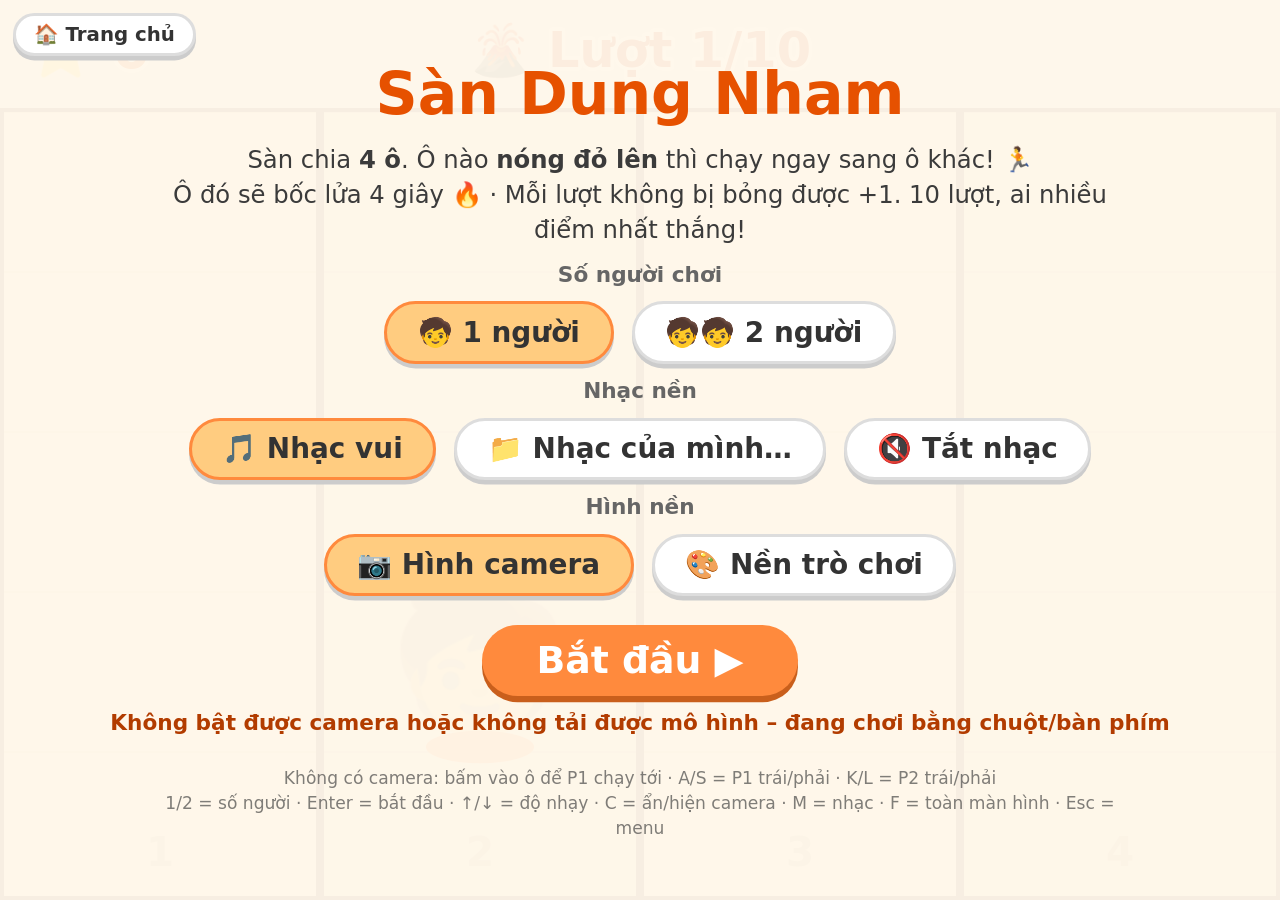
<file: webcam/dung-nham/index.html>
<!DOCTYPE html>
<html lang="vi">
<head>
<meta charset="utf-8">
<meta name="viewport" content="width=device-width,initial-scale=1">
<title>Sàn Dung Nham</title>
<link rel="icon" href="data:image/svg+xml,<svg xmlns=%22http://www.w3.org/2000/svg%22 viewBox=%220 0 100 100%22><text y=%22.9em%22 font-size=%2290%22>🌋</text></svg>">
<link rel="stylesheet" href="../lib/core.css">
</head>
<body>
<script src="../lib/core.js"></script>
<script>
// ================= SÀN DUNG NHAM =================
// Sàn chia 4 ô. Mỗi lượt một ô nóng dần (đổi màu, kêu tích tắc dồn dập) rồi
// bốc lửa đúng 4 giây — ai còn đứng trong ô đó là bị bỏng. Qua lượt mà không
// bị bỏng thì được 1 điểm. Hai bé chạy khắp sàn, không chia ô riêng.

const COLS = 4;
const GAME = {
  title: 'Sàn Dung Nham',
  desc: 'Sàn chia <b>4 ô</b>. Ô nào <b>nóng đỏ lên</b> thì chạy ngay sang ô khác! 🏃<br>Ô đó sẽ bốc lửa 4 giây 🔥 · Mỗi lượt không bị bỏng được +1. 10 lượt, ai nhiều điểm nhất thắng!',
  keys: 'Không có camera: bấm vào ô để P1 chạy tới · A/S = P1 trái/phải · K/L = P2 trái/phải',
  tune: 'lava',
  camOff: true,
  freeRoam: true,
  ROUNDS: 10, BURN: 4, COOL: 1.3,
  menuInit() { cv.addEventListener('pointerdown', e => this.click(e.clientX)); },
  reset(N) {
    this.N = N; this.round = 0; this.score = Array(N).fill(0); this.best = 0;
    this.phase = null; this.lastCols = []; this.flames = []; this.burnedNow = Array(N).fill(false);
    this.ouchT = Array(N).fill(0); this.banner = null;
    // vị trí khi chơi không camera: mỗi bé đứng một ô
    this.kcol = N === 1 ? [1] : [0, 3];
    BGM.setFast(false);
  },
  start() { this.nextRound(); },
  colW() { return W / COLS; },
  // vị trí bé trên sàn (toạ độ màn hình), null nếu không thấy
  mapCam(p) { return camToScreen(p); },   // trọn khung camera, không phóng/cắt
  playerX(i) {
    const t = TR[i];
    if (G.camReady) {
      if (!t.seen || !t.lm) return null;
      const lm = t.lm, hx = (lm[23].x + lm[24].x) / 2, hy = (lm[23].y + lm[24].y) / 2;
      return clamp(this.mapCam({ x: hx, y: hy })[0], 1, W - 1);
    }
    return (this.kcol[i] + .5) * this.colW();
  },
  colOf(x) { return clamp(Math.floor(x / this.colW()), 0, COLS - 1); },
  click(x) { if (G.state === 'play' && !G.camReady) this.kcol[0] = this.colOf(x); },
  onKey(c) {
    if (G.camReady) return;
    const mv = { KeyA: [0, -1], KeyS: [0, 1], KeyK: [1, -1], KeyL: [1, 1] }[c];
    if (mv && mv[0] < this.N) this.kcol[mv[0]] = clamp(this.kcol[mv[0]] + mv[1], 0, COLS - 1);
  },
  nextRound() {
    this.round++;
    if (this.round > this.ROUNDS) return this.finish();
    const pool = [...Array(COLS).keys()].filter(c => !this.lastCols.includes(c));
    const c = pool[Math.random() * pool.length | 0];
    this.lastCols = [c];
    // lượt đầu nóng 3.4 giây, càng về sau càng nhanh (tối thiểu 1.7 giây)
    const heat = Math.max(1.7, 3.4 - (this.round - 1) * .2);
    this.phase = { kind: 'heat', col: c, t: 0, dur: heat, tick: 0, burned: Array(this.N).fill(false), seen: Array(this.N).fill(false) };
    BGM.setFast(false);
  },
  update(dt) {
    const ph = this.phase; if (!ph) return;
    ph.t += dt;
    const p = Math.min(1, ph.t / ph.dur);
    for (let i = 0; i < this.N; i++) this.ouchT[i] = Math.max(0, this.ouchT[i] - dt);
    if (ph.kind === 'heat') {
      ph.tick -= dt;
      if (ph.tick <= 0) { SFX.heat(p); ph.tick = .42 - p * .32; }
      if (p >= 1) { ph.kind = 'burn'; ph.t = 0; ph.dur = this.BURN; SFX.whoosh(); BGM.setFast(true); }
    } else if (ph.kind === 'burn') {
      const cw = this.colW();
      for (let k = 0; k < 2; k++) this.flames.push({ x: ph.col * cw + Math.random() * cw, y: H + 10, vy: -H * rand(.5, 1), r: H * rand(.03, .06), life: 1 });
      for (let i = 0; i < this.N; i++) {
        const x = this.playerX(i);
        const inLava = x !== null && this.colOf(x) === ph.col;
        this.burnedNow[i] = inLava;
        if (x !== null) ph.seen[i] = true;
        if (inLava) {
          ph.burned[i] = true;
          if (this.ouchT[i] <= 0) {
            this.ouchT[i] = .8; SFX.sizzle();
            const y = H * .55;
            floatText(x, y - H * .15, 'Á nóng! 🔥', '#e53935', .06);
            burst(x, y, 12, ['#ff3d00', '#ffb300', '#ffe082'], .8);
          }
        }
      }
      if (p >= 1) {
        ph.kind = 'cool'; ph.t = 0; ph.dur = this.COOL; BGM.setFast(false);
        this.burnedNow.fill(false);
        let anySafe = false;
        for (let i = 0; i < this.N; i++) {
          // ra khỏi khung hình để trốn lửa thì không tính
          if (!ph.burned[i] && ph.seen[i]) {
            this.score[i]++; anySafe = true;
            const x = this.playerX(i) ?? W / 2;
            floatText(x, H * .4, '+1 ⭐', this.N > 1 ? DARKS[i] : '#2e7d32', .065);
          }
        }
        if (anySafe) SFX.safe();
        this.banner = { txt: ph.burned.every(b => !b) ? 'An toàn! 🎉' : ph.burned.every(b => b) ? 'Ối, bị bỏng rồi! 🔥' : '', t: 1.2 };
      }
    } else if (ph.kind === 'cool' && p >= 1) {
      this.nextRound();
    }
    if (this.banner) { this.banner.t -= dt; if (this.banner.t <= 0) this.banner = null; }
  },
  finish() {
    this.phase = null;
    if (this.N === 1) {
      const sc = this.score[0], best = store.get('kg_lava_best', 0);
      if (sc > best) store.set('kg_lava_best', sc);
      return endGame(sc >= this.ROUNDS ? '🏆 Không bỏng lần nào!' : '🎉 Xong rồi!', [{ i: 0, text: `Thoát được ${sc}/${this.ROUNDS} lượt 🌋` }],
        sc > best ? '🏆 Kỷ lục mới!' : `Kỷ lục: ${best}/${this.ROUNDS}`);
    }
    endVersus(this.score, s => `${s}/${this.ROUNDS} lượt`);
  },

  // ---------- vẽ ----------
  draw(dt) {
    const N = this.N, cw = this.colW(), top = H * .12, ph = this.phase;
    const cam = useCamBG(), A = cam ? .75 : 1;   // nền camera: lửa trong hơn để bé vẫn thấy mình
    if (cam) {
      // sàn nhà thật: chỉ kẻ vạch chia 4 ô lên hình camera
      drawCamBG(.08);
      for (let c = 0; c < COLS; c++) {
        const x = c * cw;
        ctx.fillStyle = c % 2 ? 'rgba(255,255,255,.07)' : 'rgba(0,0,0,.05)'; ctx.fillRect(x, top, cw, H - top);
        if (c) { ctx.setLineDash([18, 14]); ctx.lineWidth = 5; ctx.strokeStyle = 'rgba(255,255,255,.85)'; ctx.beginPath(); ctx.moveTo(x, top); ctx.lineTo(x, H); ctx.stroke(); ctx.setLineDash([]); }
        outlined(String(c + 1), x + cw / 2, H - H * .05, H * .05, 'rgba(255,255,255,.85)', 'rgba(0,0,0,.35)');
      }
    } else {
    ctx.fillStyle = '#5d4037'; ctx.fillRect(0, 0, W, H);
    for (let c = 0; c < COLS; c++) {
      const x = c * cw;
      ctx.fillStyle = c % 2 ? '#e9dcc0' : '#f3e8cf';
      ctx.fillRect(x + 4, top + 4, cw - 8, H - top - 8);
      // gạch lát
      ctx.strokeStyle = 'rgba(120,90,60,.18)'; ctx.lineWidth = 2;
      for (let y = top + 4; y < H; y += cw * .5) { ctx.beginPath(); ctx.moveTo(x + 4, y); ctx.lineTo(x + cw - 4, y); ctx.stroke(); }
      outlined(String(c + 1), x + cw / 2, H - H * .05, H * .045, 'rgba(93,64,55,.35)', 'rgba(255,255,255,0)');
    }
    }
    if (ph) {
      const p = Math.min(1, ph.t / ph.dur), x = ph.col * cw;
      if (ph.kind === 'heat') {
        const blink = .5 + .5 * Math.sin(G.t * (6 + p * 18));
        const a = (.15 + p * .5 + blink * .15 * p) * A;
        const g = ctx.createLinearGradient(0, H, 0, top + (H - top) * (.6 - p * .6));
        g.addColorStop(0, `rgba(255,${Math.round(170 - p * 140)},0,${a})`); g.addColorStop(1, 'rgba(255,210,0,0)');
        ctx.fillStyle = g; ctx.fillRect(x + 4, top + 4, cw - 8, H - top - 8);
        ctx.strokeStyle = `rgba(255,120,0,${.3 + p * .6})`; ctx.lineWidth = 6 + blink * 6;
        ctx.strokeRect(x + 7, top + 7, cw - 14, H - top - 14);
        // sóng nhiệt
        ctx.strokeStyle = `rgba(255,255,255,${.25 + p * .35})`; ctx.lineWidth = 3;
        for (let k = 0; k < 3; k++) {
          const yy = H - ((G.t * H * (.25 + p * .4) + k * H / 3) % (H - top));
          ctx.beginPath();
          for (let xx = 8; xx <= cw - 8; xx += 10) ctx.lineTo(x + xx, yy + Math.sin(xx / 18 + G.t * 8) * 6);
          ctx.stroke();
        }
        ctx.font = emojiFont(Math.min(cw, H) * (.2 + p * .08)); ctx.textAlign = 'center'; ctx.textBaseline = 'middle';
        ctx.fillText('⚠️', x + cw / 2, top + H * .14);
        outlined('NÓNG!', x + cw / 2, top + H * .27, Math.min(cw * .2, H * .06), '#e65100');
      } else {
        const fade = ph.kind === 'cool' ? 1 - p : 1;
        const g = ctx.createLinearGradient(0, H, 0, top);
        g.addColorStop(0, `rgba(255,60,0,${.95 * fade * A})`); g.addColorStop(.5, `rgba(255,120,0,${.8 * fade * A})`); g.addColorStop(1, `rgba(255,190,0,${.55 * fade * A})`);
        ctx.fillStyle = g; ctx.fillRect(x + 4, top + 4, cw - 8, H - top - 8);
        ctx.fillStyle = `rgba(255,235,130,${.65 * fade})`;
        for (let k = 0; k < 7; k++) {
          const bx = x + 14 + ((k * 97 + 31) % Math.max(1, cw - 28)), by = H - ((G.t * H * .25 + k * 137) % ((H - top) * .7));
          ctx.beginPath(); ctx.arc(bx, by, H * (.008 + (k % 3) * .006), 0, 7); ctx.fill();
        }
        if (ph.kind === 'burn') outlined(`🔥 ${Math.ceil(this.BURN - ph.t)}`, x + cw / 2, top + H * .14, Math.min(cw * .26, H * .1), '#fff3c4', '#bf360c');
      }
    }
    // lửa bốc lên
    for (let k = this.flames.length - 1; k >= 0; k--) {
      const f = this.flames[k];
      f.y += f.vy * dt; f.x += Math.sin(f.y / 30) * 1.2; f.life -= dt * 1.1; f.r *= .99;
      if (f.life <= 0) { this.flames.splice(k, 1); continue; }
      const g = ctx.createRadialGradient(f.x, f.y, 0, f.x, f.y, f.r);
      g.addColorStop(0, `rgba(255,240,150,${f.life})`); g.addColorStop(.5, `rgba(255,120,0,${f.life * .8})`); g.addColorStop(1, 'rgba(255,40,0,0)');
      ctx.fillStyle = g; ctx.beginPath(); ctx.arc(f.x, f.y, f.r, 0, 7); ctx.fill();
    }
    // các bé
    for (let i = 0; i < N; i++) {
      const col = N > 1 ? COLORS[i] : '#ff8a3d';
      const burnt = this.burnedNow[i];
      if (G.camReady) {
        if (TR[i].seen && TR[i].lm) {
          if (!cam) drawSkel(TR[i].lm, p => this.mapCam(p), burnt ? '#d50000' : col, H * .014);
          else {   // vòng màu dưới chân để biết ai là P1/P2
            const lm = TR[i].lm, [fx, fy] = this.mapCam({ x: (lm[23].x + lm[24].x) / 2, y: Math.max(lm[27].y, lm[28].y) });
            ctx.strokeStyle = burnt ? '#d50000' : col; ctx.lineWidth = H * .01;
            ctx.beginPath(); ctx.ellipse(fx, Math.min(fy, H - H * .03), H * .07, H * .022, 0, 0, 7); ctx.stroke();
          }
        }
      } else {
        const x = this.playerX(i);
        ctx.font = emojiFont(H * .16); ctx.textAlign = 'center'; ctx.textBaseline = 'bottom';
        ctx.fillText(burnt ? '🥵' : '🧒', x, H * .82);
        ctx.fillStyle = col; ctx.beginPath(); ctx.ellipse(x, H * .83, H * .06, H * .018, 0, 0, 7); ctx.fill();
      }
      const x = this.playerX(i);
      if (x !== null && ph) {
        let face = '😀';
        if (this.colOf(x) === ph.col) face = ph.kind === 'heat' ? '😰' : ph.kind === 'burn' ? '🥵' : '😀';
        if (G.camReady) {
          const lm = TR[i].lm, [hx, hy] = this.mapCam(lm[0]);
          ctx.font = emojiFont(H * .07); ctx.textAlign = 'center'; ctx.textBaseline = 'bottom';
          ctx.fillText(face, hx, hy - H * .03);
        }
      }
      if (G.camReady && G.state === 'play' && !TR[i].seen) outlined(N > 1 ? `Chưa thấy ${PNAME[i]}` : 'Chưa thấy bé', W / 2, H * (.5 + i * .07), H * .04, '#fff', '#000');
    }
    // thanh trên
    ctx.fillStyle = 'rgba(255,255,255,.85)'; ctx.fillRect(0, 0, W, top);
    outlined(`🌋 Lượt ${clamp(this.round, 1, this.ROUNDS)}/${this.ROUNDS}`, W / 2, top / 2, H * .055, '#bf360c');
    if (N === 1) outlined(`⭐ ${this.score[0]}`, H * .03, top / 2, H * .06, '#e65100', '#fff', 'left');
    else for (let i = 0; i < N; i++) {
      const zx = i === 0 ? W * .14 : W * .86, fs = H * .05;
      roundRect(zx - fs * 2.2, top / 2 - fs * .7, fs * 4.4, fs * 1.4, fs * .7); ctx.fillStyle = COLORS[i]; ctx.fill();
      outlined(`${PNAME[i]}  ${this.score[i]}`, zx, top / 2, fs * .85, '#fff', DARKS[i]);
    }
    if (this.banner && this.banner.txt) outlined(this.banner.txt, W / 2, H * .45, H * .08, '#ff6f00');
  },
  msgY() { return H - H * .1; }
};

boot(GAME);
</script>
</body>
</html>
</file>
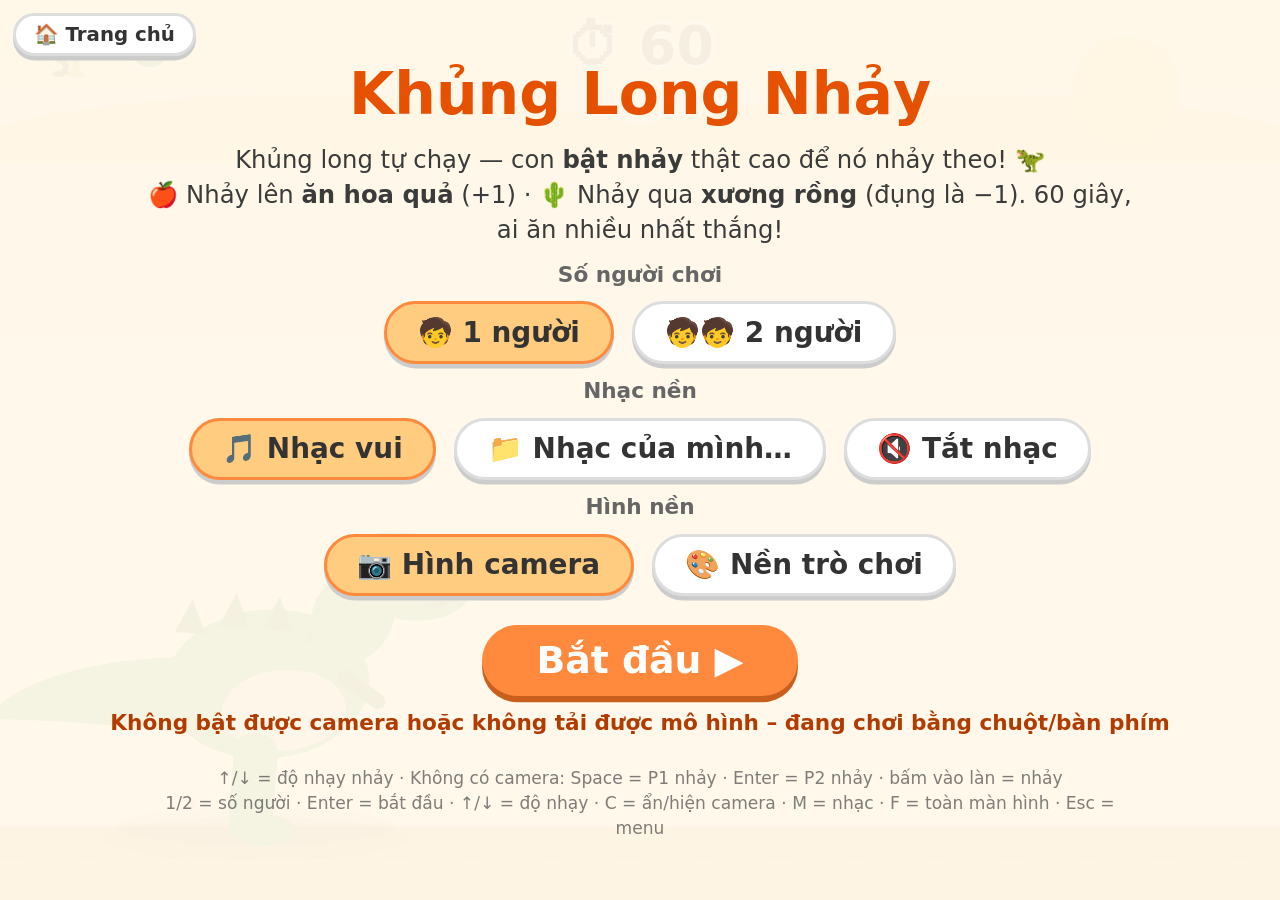
<file: webcam/khung-long-nhay/index.html>
<!DOCTYPE html>
<html lang="vi">
<head>
<meta charset="utf-8">
<meta name="viewport" content="width=device-width,initial-scale=1">
<title>Khủng Long Nhảy</title>
<link rel="icon" href="data:image/svg+xml,<svg xmlns=%22http://www.w3.org/2000/svg%22 viewBox=%220 0 100 100%22><text y=%22.9em%22 font-size=%2290%22>🌵</text></svg>">
<link rel="stylesheet" href="../lib/core.css">
</head>
<body>
<script src="../lib/core.js"></script>
<script src="../lib/dino.js"></script>
<script>
// ================= KHỦNG LONG NHẢY =================
// Khủng long tự chạy. Bé BẬT NHẢY thật thì khủng long nhảy theo:
//   - hoa quả bay trên cao: nhảy lên ăn (+1)
//   - xương rồng dưới đất: nhảy qua để tránh (đụng thì −1, khủng long loạng choạng)
// Nhận nhảy bằng lõi chung (hông bật lên so với mốc đứng; ↑/↓ chỉnh độ nhạy).
// Cú nhảy bay lâu (~1 giây) để bé có thời gian, và có dấu "⬆ NHẢY!" báo trước.
// Hai bé: hai làn trên dưới, gặp cùng một chuỗi hoa quả/xương rồng cho công bằng.

const DINO = [
  { body: '#ff5a5f', dark: '#b83236', belly: '#ffd0d0', kind: 'rex' },
  { body: '#3d8bff', dark: '#1f5fbf', belly: '#d6e6ff', kind: 'long' },
];
const SOLO = { body: '#43a047', dark: '#2e7d32', belly: '#dcedc8', kind: 'rex' };
const FRUITS = ['🍎', '🍌', '🍓', '🍊', '🍇', '🍉', '🍑', '🍒', '🥝'];

const GAME = {
  title: 'Khủng Long Nhảy',
  desc: 'Khủng long tự chạy — con <b>bật nhảy</b> thật cao để nó nhảy theo! 🦖<br>🍎 Nhảy lên <b>ăn hoa quả</b> (+1) · 🌵 Nhảy qua <b>xương rồng</b> (đụng là −1). 60 giây, ai ăn nhiều nhất thắng!',
  keys: '↑/↓ = độ nhạy nhảy · Không có camera: Space = P1 nhảy · Enter = P2 nhảy · bấm vào làn = nhảy',
  tune: 'dino',
  camOff: true,
  DUR: 60, AIR: 1.25,          // thời gian một cú nhảy trên không (giây)
  menuInit() {
    cv.addEventListener('pointerdown', e => {
      if (G.state !== 'play') return;
      const i = clamp(Math.floor((e.clientY - this.trackTop()) / this.laneH()), 0, this.N - 1);
      this.jump(i);
    });
  },
  reset(N) {
    this.N = N; this.time = this.DUR; this.fast = false;
    this.dist = 0; this.events = []; this.nextEv = 1.2;
    this.p = [...Array(N)].map(() => ({ score: 0, eaten: 0, hits: 0, jy: 0, jt: -1, phase: 0, hurt: 0, flash: 0, done: new Set() }));
    BGM.setFast(false);
  },
  // ---------- bố cục ----------
  trackTop() { return useCamBG() ? H * .42 : H * .18; },
  laneH() { return (H - this.trackTop()) / this.N; },
  groundY(i) { return this.trackTop() + this.laneH() * (i + .9); },
  dinoX() { return W * .2; },
  size() { return this.laneH() * .42; },
  jumpH() { return this.laneH() * .45; },
  // quả treo cao hơn đầu khủng long đứng yên — phải nhảy mới với tới
  fruitY(i, e) { return this.groundY(i) - this.size() * .75 - this.jumpH() * .8 * (e.arc || 1); },
  speed() { return W * (.3 + .12 * (1 - this.time / this.DUR)); },   // px/giây, nhanh dần

  // ---------- nhảy ----------
  onJump(i) { this.jump(i); },
  onKey(c) {
    if (G.camReady) return;
    if (c === 'Space' || c === 'KeyA') this.jump(0);
    if ((c === 'Enter' || c === 'KeyL') && this.N > 1) this.jump(1);
  },
  jump(i) {
    const p = this.p[i]; if (!p || G.state !== 'play') return;
    if (p.jt >= 0 && p.jt < this.AIR * .7) return;      // đang bay thì không nhảy kép (gần chạm đất thì cho)
    p.jt = 0; SFX.jump();
  },

  // ---------- chuỗi vật cản / hoa quả (chung cho cả hai làn) ----------
  // Mỗi sự kiện có toạ độ x theo "quãng đường" (px) — làn nào cũng gặp y hệt.
  spawn() {
    const x = this.dist + W * 1.05, r = Math.random();
    if (r < .38) this.events.push({ x, kind: 'cactus', big: Math.random() < .3 });
    else if (r < .72) this.events.push({ x, kind: 'fruit', f: FRUITS[Math.random() * FRUITS.length | 0] });
    else if (r < .9) {      // xương rồng có quả ở trên: một cú nhảy vừa tránh vừa ăn
      this.events.push({ x, kind: 'cactus', big: false });
      this.events.push({ x, kind: 'fruit', f: FRUITS[Math.random() * FRUITS.length | 0] });
    } else {                // ba quả xếp vòng cung: nhảy đúng lúc ăn cả ba
      const f = FRUITS[Math.random() * FRUITS.length | 0], gap = this.size() * .9;
      for (const k of [-1, 0, 1]) this.events.push({ x: x + k * gap, kind: 'fruit', f, arc: k === 0 ? 1 : .8 });
    }
  },
  update(dt) {
    this.time -= dt;
    if (this.time <= 0) { this.time = 0; return this.finish(); }
    if (!this.fast && this.time <= 10) { this.fast = true; BGM.setFast(true); floatText(W / 2, H * .3, '⚡ Nhanh lên!', '#e53935', .08); }
    const v = this.speed();
    this.dist += v * dt;
    this.nextEv -= dt;
    if (this.nextEv <= 0) { this.spawn(); this.nextEv = rand(1.5, 2.3) - (1 - this.time / this.DUR) * .4; }
    this.events = this.events.filter(e => e.x - this.dist > -W * .2);
    const s = this.size(), H0 = this.jumpH(), T = this.AIR;
    for (let i = 0; i < this.N; i++) {
      const p = this.p[i];
      p.hurt = Math.max(0, p.hurt - dt); p.flash = Math.max(0, p.flash - dt);
      p.phase += dt * (v / W) * 9;
      if (p.jt >= 0) {
        p.jt += dt;
        // bật lên rất nhanh (bé nhảy muộn vẫn kịp qua), lơ lửng, rồi rơi từ từ
        const t = p.jt / T;
        const f = t < .12 ? 1 - Math.pow(1 - t / .12, 2) : t < .62 ? 1 : 1 - Math.pow((t - .62) / .38, 2);
        p.jy = t >= 1 ? 0 : H0 * f;
        if (t >= 1) { p.jt = -1; p.jy = 0; }
      }
      // va chạm: hộp của khủng long so với từng vật
      const dx0 = this.dinoX(), gy = this.groundY(i);
      const feet = gy - p.jy, headY = feet - s * .85;
      for (const e of this.events) {
        if (p.done.has(e)) continue;
        const ex = dx0 + (e.x - this.dist);
        if (e.kind === 'cactus') {
          // vùng va chạm hẹp hơn hình vẽ một chút — trẻ con, tha cho sượt qua
          const cw = s * (e.big ? .26 : .2), ch = s * (e.big ? .6 : .45);
          if (Math.abs(ex - dx0) < cw / 2 + s * .08 && feet > gy - ch) {
            p.done.add(e);
            if (p.hurt <= 0) {
              p.score = Math.max(0, p.score - 1); p.hits++; p.hurt = 1;
              SFX.bad(); floatText(dx0, gy - s * 1.2, 'Ối! 🌵 −1', '#2e7d32', .055);
              burst(dx0, feet - s * .4, 10, ['#81c784', '#ffffff', '#a5d6a7'], .6);
            }
          } else if (ex < dx0 - s * .5) p.done.add(e);
        } else {
          const fy = this.fruitY(i, e), fr = s * .28;
          if (Math.hypot(ex - (dx0 + s * .25), fy - (headY + s * .2)) < fr + s * .32) {
            p.done.add(e); p.score++; p.eaten++; p.flash = .2;
            SFX.eat(); burst(ex, fy, 12, ['#ffd54f', '#fff', '#ff8a80'], .7);
            floatText(ex, fy - s * .4, '+1', this.N > 1 ? DARKS[i] : '#e65100', .055);
          } else if (ex < dx0 - s * .6) p.done.add(e);
        }
      }
    }
  },
  finish() {
    if (this.N === 1) {
      const sc = this.p[0].score, best = store.get('kg_jump_best', 0);
      if (sc > best) store.set('kg_jump_best', sc);
      return endGame('🎉 Hết giờ!', [{ i: 0, text: `Được ${sc} điểm 🦖 (ăn ${this.p[0].eaten} quả)` }], sc > best ? '🏆 Kỷ lục mới!' : `Kỷ lục: ${best} điểm`);
    }
    endVersus(this.p.map(p => p.score), s => `${s} điểm`);
  },

  // ---------- vẽ ----------
  draw() {
    const N = this.N, top = this.trackTop(), lh = this.laneH(), s = this.size(), H0 = this.jumpH();
    if (useCamBG()) drawCamBG(.05);
    else {
      const g = ctx.createLinearGradient(0, 0, 0, top + lh); g.addColorStop(0, '#ffe0b2'); g.addColorStop(1, '#fff8e1');
      ctx.fillStyle = g; ctx.fillRect(0, 0, W, H);
      ctx.fillStyle = '#ffcc80';     // đồi cát xa
      const off = (this.dist * .2) % (W * .5);
      for (let k = -1; k < 4; k++) { const x = k * W * .5 - off; ctx.beginPath(); ctx.ellipse(x + W * .25, top + 4, W * .3, H * .08, 0, Math.PI, 0); ctx.fill(); }
      ctx.fillStyle = '#ffe066'; ctx.beginPath(); ctx.arc(W * .88, H * .1, H * .06, 0, 7); ctx.fill();
    }
    for (let i = 0; i < N; i++) {
      const y0 = top + lh * i, gy = this.groundY(i), p = this.p[i];
      // nền làn: trời trong + mặt đất cát
      ctx.fillStyle = useCamBG() ? 'rgba(255,248,225,.55)' : (i % 2 ? 'rgba(255,255,255,.25)' : 'rgba(255,255,255,.4)');
      ctx.fillRect(0, y0, W, gy - y0);
      ctx.fillStyle = '#e0b46a'; ctx.fillRect(0, gy, W, y0 + lh - gy);
      ctx.fillStyle = 'rgba(141,110,99,.45)';
      const sp = this.dist % (W * .06);
      for (let x = -sp; x < W; x += W * .06) ctx.fillRect(x, gy + (y0 + lh - gy) * .4, W * .02, 3);
      if (i) { ctx.fillStyle = 'rgba(255,255,255,.8)'; ctx.fillRect(0, y0 - 2, W, 4); }
      if (N > 1) outlined(PNAME[i], W * .04, y0 + lh * .2, lh * .16, '#fff', DARKS[i]);
      // vật cản + hoa quả
      ctx.textAlign = 'center'; ctx.textBaseline = 'bottom';
      let warn = false;
      for (const e of this.events) {
        const ex = this.dinoX() + (e.x - this.dist);
        if (ex < -s || ex > W + s) continue;
        if (e.kind === 'cactus') {
          const ch = s * (e.big ? .62 : .48);
          ctx.font = emojiFont(ch * 1.15); ctx.fillText('🌵', ex, gy + ch * .08);
          // báo trước: xương rồng sắp tới chân khủng long
          const tReach = (ex - this.dinoX()) / this.speed();
          if (tReach > 0 && tReach < 1.3 && !p.done.has(e)) warn = true;
        } else if (!p.done.has(e)) {
          const fy = this.fruitY(i, e);
          ctx.font = emojiFont(s * .55); ctx.textBaseline = 'middle';
          ctx.fillText(e.f, ex, fy + Math.sin(G.t * 4 + e.x) * s * .04);
          ctx.textBaseline = 'bottom';
        }
      }
      // khủng long
      const c = N === 1 ? SOLO : DINO[i], dx = this.dinoX(), feet = gy - p.jy;
      ctx.fillStyle = 'rgba(0,0,0,.15)'; ctx.beginPath(); ctx.ellipse(dx, gy, s * .45 * (1 - p.jy / H0 * .5), s * .06, 0, 0, 7); ctx.fill();
      ctx.save();
      if (p.hurt > 0 && Math.sin(G.t * 30) > 0) ctx.globalAlpha = .45;      // nhấp nháy khi vừa đụng
      drawDino(dx, feet + s * .02, s, c, p.jt >= 0 ? .25 : p.phase, p.jt >= 0 ? 1 : 3, false, p.flash);
      ctx.restore();
      if (warn && p.jt < 0) outlined('⬆ NHẢY!', dx, feet - s * 1.25 - Math.abs(Math.sin(G.t * 8)) * s * .1, s * .32, '#ff5722', '#fff');
      if (G.camReady && G.state === 'play' && !TR[i].seen) outlined('Chưa thấy bé', W / 2, y0 + lh * .45, lh * .14, '#fff', '#000');
    }
    // điểm + giờ
    outlined(`⏱ ${Math.ceil(this.time)}`, W / 2, H * .055, H * .06, this.time <= 10 ? '#e53935' : '#5d4037');
    if (N === 1) outlined(`🦖 ${this.p[0].score}`, H * .03, H * .055, H * .07, '#2e7d32', '#fff', 'left');
    else for (let i = 0; i < N; i++) {
      const zx = i === 0 ? W * .15 : W * .85, fs = H * .05;
      roundRect(zx - fs * 2.2, H * .055 - fs * .7, fs * 4.4, fs * 1.4, fs * .7); ctx.fillStyle = COLORS[i]; ctx.fill();
      outlined(`${PNAME[i]}  ${this.p[i].score}`, zx, H * .055, fs * .85, '#fff', DARKS[i]);
    }
    if (G.camReady) outlined(`Độ nhạy nhảy ${sensLevel()} (↑/↓)`, W - H * .02, H * .12, H * .022, '#333', '#fff', 'right', 'middle', 700);
  },
  msgY() { return this.trackTop() - H * .03; }
};

boot(GAME);
</script>
</body>
</html>
</file>
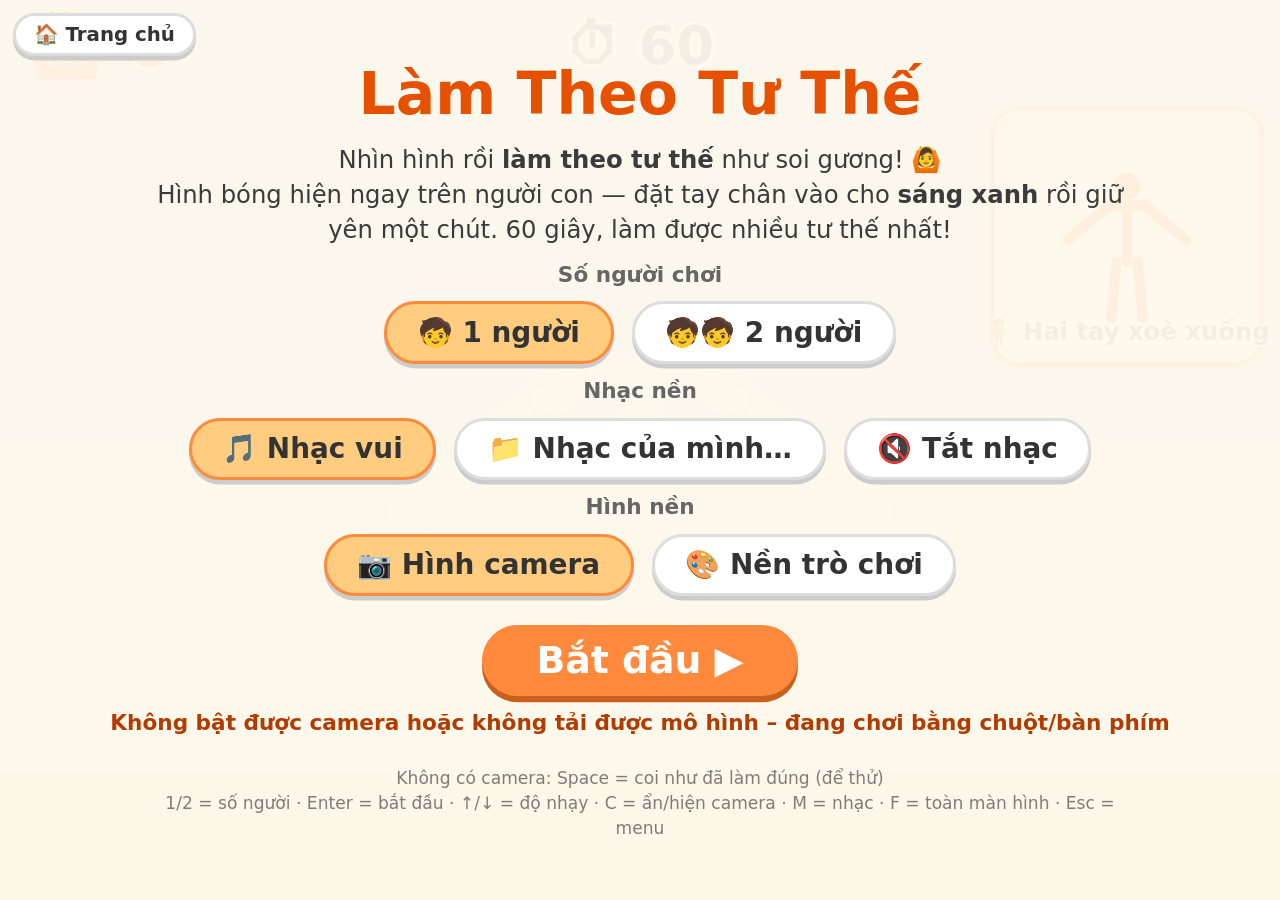
<file: webcam/tu-the/index.html>
<!DOCTYPE html>
<html lang="vi">
<head>
<meta charset="utf-8">
<meta name="viewport" content="width=device-width,initial-scale=1">
<title>Làm Theo Tư Thế</title>
<link rel="icon" href="data:image/svg+xml,<svg xmlns=%22http://www.w3.org/2000/svg%22 viewBox=%220 0 100 100%22><text y=%22.9em%22 font-size=%2290%22>🙆</text></svg>">
<link rel="stylesheet" href="../lib/core.css">
</head>
<body>
<script src="../lib/core.js"></script>
<script>
// ================= LÀM THEO TƯ THẾ =================
// Màn hình hiện tư thế mẫu (thẻ hình) + một "hình bóng" tư thế vẽ đè ngay
// lên người bé, neo vào vai/hông của chính bé. Đoạn tay/chân nào đặt đúng
// hướng thì sáng xanh. Khớp hết và giữ yên một chút là qua tư thế mới.
//
// So khớp theo HƯỚNG của từng đoạn (vai→khuỷu, khuỷu→cổ tay, hông→cổ chân),
// đo trên hình đã lật gương — bé làm theo như soi gương. Sai lệch cho phép
// rộng (35°) để trẻ nhỏ làm được.

// Góc theo màn hình: 0 = sang phải, 90 = xuống, -90 = lên, 180 = sang trái.
// L = tay/chân bên TRÁI màn hình, R = bên PHẢI màn hình.
// lu/ru: cánh tay trên, lf/rf: cẳng tay, ll/rl: chân (hông → cổ chân).
const POSES = [
  { name: 'Hai tay xoè xuống', emo: '🧍', segs: { lu: 140, lf: 140, ru: 40, rf: 40 } },   // đứng thả tay tự nhiên (~95°) chưa tính, phải xoè ra
  { name: 'Giơ hai tay lên trời', emo: '🙌', segs: { lu: -90, lf: -90, ru: -90, rf: -90 } },
  { name: 'Dang tay máy bay', emo: '✈️', segs: { lu: 180, lf: 180, ru: 0, rf: 0 } },
  { name: 'Chữ Y', emo: '🙆', segs: { lu: -135, lf: -135, ru: -45, rf: -45 } },
  { name: 'Một tay giơ cao', emo: '🙋', segs: { lu: 95, lf: 95, ru: -90, rf: -90 } },
  { name: 'Một tay giơ cao', emo: '🙋', segs: { lu: -90, lf: -90, ru: 85, rf: 85 } },
  { name: 'Lực sĩ', emo: '💪', segs: { lu: 180, lf: -90, ru: 0, rf: -90 } },
  { name: 'Tay lên, tay ngang', emo: '🦸', segs: { lu: -90, lf: -90, ru: 0, rf: 0 } },
  { name: 'Tay ngang, tay lên', emo: '🦸', segs: { lu: 180, lf: 180, ru: -90, rf: -90 } },
  { name: 'Mái nhà', emo: '🏠', segs: { lu: -125, lf: -50, ru: -55, rf: -130 } },
  { name: 'Ngôi sao', emo: '⭐', segs: { lu: -135, lf: -135, ru: -45, rf: -45, ll: 112, rl: 68 } },
  { name: 'Chân dạng, tay ngang', emo: '🤸', segs: { lu: 180, lf: 180, ru: 0, rf: 0, ll: 112, rl: 68 } },
];
const EASY = 3;          // 3 tư thế đầu dễ nhất, luôn ra trước
// Điểm mốc theo phía màn hình (hình lật gương: tay trái của bé nằm bên trái màn hình)
const SIDE = { l: { sh: 11, el: 13, wr: 15, hip: 23, an: 27 }, r: { sh: 12, el: 14, wr: 16, hip: 24, an: 28 } };
const TOL = 35, TOL_LEG = 30, HOLD = .8, SKIP_AFTER = 15;

const angDiff = (a, b) => Math.abs(((a - b + 540) % 360) - 180);

const GAME = {
  title: 'Làm Theo Tư Thế',
  desc: 'Nhìn hình rồi <b>làm theo tư thế</b> như soi gương! 🙆<br>Hình bóng hiện ngay trên người con — đặt tay chân vào cho <b>sáng xanh</b> rồi giữ yên một chút. 60 giây, làm được nhiều tư thế nhất!',
  keys: 'Không có camera: Space = coi như đã làm đúng (để thử)',
  tune: 'pose',
  camOff: true,
  DUR: 60,
  menuInit() {},
  reset(N) {
    this.N = N; this.time = this.DUR; this.fast = false;
    // cả 2 bé cùng một thứ tự tư thế cho công bằng: dễ trước, còn lại xáo trộn
    const rest = POSES.slice(EASY).sort(() => Math.random() - .5);
    this.order = POSES.slice(0, EASY).concat(rest);
    this.p = [...Array(N)].map(() => ({ k: 0, score: 0, hold: 0, poseT: 0, ok: {}, all: false, cheer: 0 }));
    BGM.setFast(false);
  },
  pose(i) { return this.order[this.p[i].k % this.order.length]; },
  onKey(c) {
    if (c === 'Space' && !G.camReady) this.success(0);
    if (c === 'Enter' && !G.camReady && this.N > 1) this.success(1);
  },
  // góc (độ) của đoạn a→b trên hình lật gương, đúng tỉ lệ khung hình camera
  ang(lm, a, b) {
    const asp = W / H;   // khớp với hình đang hiện (camera trải trọn màn hình)
    return Math.atan2(lm[b].y - lm[a].y, -(lm[b].x - lm[a].x) * asp) * 180 / Math.PI;
  },
  check(i) {
    const t = TR[i], P = this.pose(i), ok = {};
    if (!t.seen || !t.lm) { this.p[i].ok = {}; return false; }
    const lm = t.lm, vis = k => (lm[k].visibility ?? 1) > .5;
    let all = true;
    for (const [key, target] of Object.entries(P.segs)) {
      const S = SIDE[key[0]], part = key[1];
      const [a, b] = part === 'u' ? [S.sh, S.el] : part === 'f' ? [S.el, S.wr] : [S.hip, S.an];
      if (!vis(a) || !vis(b)) {
        // chân khuất (đứng gần camera) thì bỏ qua yêu cầu chân, tay khuất thì chưa đạt
        ok[key] = part === 'l' ? 'skip' : false;
        if (part !== 'l') all = false;
        continue;
      }
      const good = angDiff(this.ang(lm, a, b), target) < (part === 'l' ? TOL_LEG : TOL);
      ok[key] = good; if (!good) all = false;
    }
    this.p[i].ok = ok;
    return all;
  },
  success(i) {
    const p = this.p[i];
    p.score++; p.k++; p.hold = 0; p.poseT = 0; p.cheer = 1.2;
    SFX.bonus();
    const zx = (i + .5) * W / this.N;
    burst(zx, H * .4, 26, ['#ffd54f', '#69f0ae', '#40c4ff', '#ff80ab', '#fff'], 1.2);
    const praise = ['Giỏi quá! ✨', 'Đúng rồi! 🎉', 'Tuyệt vời! 🌟', 'Siêu quá! 💯'];
    floatText(zx, H * .32, praise[Math.random() * praise.length | 0], this.N > 1 ? DARKS[i] : '#e65100', .07);
  },
  update(dt) {
    this.time -= dt;
    if (this.time <= 0) { this.time = 0; return this.finish(); }
    if (!this.fast && this.time <= 10) { this.fast = true; BGM.setFast(true); floatText(W / 2, H * .3, '⚡ Nhanh lên!', '#e53935', .08); }
    for (let i = 0; i < this.N; i++) {
      const p = this.p[i];
      p.cheer = Math.max(0, p.cheer - dt);
      p.poseT += dt;
      if (!G.camReady) continue;
      p.all = this.check(i);
      if (p.all) {
        if (p.hold === 0) tone(880, .08, 'triangle', .1);
        p.hold += dt;
        if (p.hold >= HOLD) this.success(i);
      } else p.hold = Math.max(0, p.hold - dt * 2);
      if (p.poseT > SKIP_AFTER) {           // khó quá thì đổi tư thế khác, không phạt
        p.k++; p.poseT = 0; p.hold = 0;
        floatText((i + .5) * W / this.N, H * .32, 'Thử tư thế khác nhé!', '#5d4037', .05);
      }
    }
  },
  finish() {
    if (this.N === 1) {
      const sc = this.p[0].score, best = store.get('kg_pose_best', 0);
      if (sc > best) store.set('kg_pose_best', sc);
      return endGame('🎉 Hết giờ!', [{ i: 0, text: `Làm đúng ${sc} tư thế 🙆` }], sc > best ? '🏆 Kỷ lục mới!' : `Kỷ lục: ${best} tư thế`);
    }
    endVersus(this.p.map(p => p.score), s => `${s} tư thế`);
  },

  // ---------- vẽ ----------
  // vị trí điểm mốc trên màn hình (cùng phép quy đổi với hình camera)
  scr(lm, k) { const [x, y] = camToScreen(lm[k]); return { x, y }; },
  draw() {
    const N = this.N;
    if (useCamBG()) drawCamBG(.18);
    else {
      const g = ctx.createLinearGradient(0, 0, 0, H); g.addColorStop(0, '#b3e5fc'); g.addColorStop(1, '#e1f5fe');
      ctx.fillStyle = g; ctx.fillRect(0, 0, W, H);
      ctx.fillStyle = '#c5e1a5'; ctx.fillRect(0, H * .86, W, H * .14);
    }
    if (N > 1) {
      ctx.fillStyle = COLORS[0] + '14'; ctx.fillRect(0, 0, W / 2, H);
      ctx.fillStyle = COLORS[1] + '14'; ctx.fillRect(W / 2, 0, W / 2, H);
      ctx.setLineDash([12, 10]); ctx.strokeStyle = 'rgba(255,255,255,.7)'; ctx.lineWidth = 3;
      ctx.beginPath(); ctx.moveTo(W / 2, 0); ctx.lineTo(W / 2, H); ctx.stroke(); ctx.setLineDash([]);
    }
    for (let i = 0; i < N; i++) {
      const t = TR[i], p = this.p[i];
      // người que của bé (chỉ khi nền trò chơi — nền camera đã thấy người thật)
      if (t.seen && t.lm && !useCamBG()) drawSkel(t.lm, q => camToScreen(q), (N > 1 ? COLORS[i] : '#ff8a3d') + 'aa', H * .014);
      this.drawGhost(i);
      this.drawCard(i);
      if (G.camReady && G.state === 'play' && !t.seen) outlined('Đứng vào khung hình nhé', (i + .5) * W / N, H * .55, H * .04, '#fff', '#000');
    }
    outlined(`⏱ ${Math.ceil(this.time)}`, W / 2, H * .055, H * .06, this.time <= 10 ? '#e53935' : '#1e3a5f');
    if (N === 1) outlined(`🙆 ${this.p[0].score}`, H * .03, H * .055, H * .07, '#e65100', '#fff', 'left');
  },
  // Hình bóng tư thế neo vào vai/hông thật của bé; đoạn nào đúng thì xanh.
  drawGhost(i) {
    const t = TR[i], p = this.p[i], P = this.pose(i), N = this.N;
    let anchors;
    if (t.seen && t.lm) {
      const lm = t.lm, ls = this.scr(lm, 11), rs = this.scr(lm, 12);
      const vis = k => (lm[k].visibility ?? 1) > .5;
      const sw = Math.hypot(ls.x - rs.x, ls.y - rs.y);
      let torso = sw * 1.35, lh, rh;
      if (vis(23) && vis(24)) { lh = this.scr(lm, 23); rh = this.scr(lm, 24); torso = Math.max(torso * .7, Math.hypot((lh.x + rh.x - ls.x - rs.x) / 2, (lh.y + rh.y - ls.y - rs.y) / 2)); }
      else { lh = { x: ls.x, y: ls.y + torso }; rh = { x: rs.x, y: rs.y + torso }; }
      anchors = { ls, rs, lh, rh, torso };
    } else {
      // chưa thấy bé: vẽ mẫu ở giữa vùng của bé
      const cx = (i + .5) * W / N, cy = H * .42, torso = H * .22, sw = torso * .7;
      anchors = { ls: { x: cx - sw / 2, y: cy }, rs: { x: cx + sw / 2, y: cy }, lh: { x: cx - sw * .35, y: cy + torso }, rh: { x: cx + sw * .35, y: cy + torso }, torso };
    }
    const { torso } = anchors, U = torso * .55, F = torso * .5, LEG = torso * 1.15, lw = Math.max(10, torso * .2);
    const dir = (deg, len, from) => ({ x: from.x + Math.cos(deg * Math.PI / 180) * len, y: from.y + Math.sin(deg * Math.PI / 180) * len });
    const segs = [];
    for (const s of ['l', 'r']) {
      const sh = s === 'l' ? anchors.ls : anchors.rs, hip = s === 'l' ? anchors.lh : anchors.rh;
      const u = P.segs[s + 'u'], f = P.segs[s + 'f'], l = P.segs[s + 'l'] ?? (s === 'l' ? 95 : 85);
      const el = dir(u, U, sh), wr = dir(f, F, el);
      segs.push([sh, el, p.ok[s + 'u']], [el, wr, p.ok[s + 'f']]);
      segs.push([hip, dir(l, LEG, hip), P.segs[s + 'l'] === undefined ? 'free' : p.ok[s + 'l']]);
      segs.hand = segs.hand || []; segs.hand.push([wr, p.ok[s + 'f']]);
    }
    ctx.save(); ctx.lineCap = 'round';
    // thân + đầu mờ
    ctx.strokeStyle = 'rgba(255,255,255,.35)'; ctx.lineWidth = lw;
    const mid = { x: (anchors.ls.x + anchors.rs.x) / 2, y: (anchors.ls.y + anchors.rs.y) / 2 }, hmid = { x: (anchors.lh.x + anchors.rh.x) / 2, y: (anchors.lh.y + anchors.rh.y) / 2 };
    ctx.beginPath(); ctx.moveTo(anchors.ls.x, anchors.ls.y); ctx.lineTo(anchors.rs.x, anchors.rs.y); ctx.moveTo(mid.x, mid.y); ctx.lineTo(hmid.x, hmid.y); ctx.stroke();
    for (const [a, b, ok] of segs) {
      if (ok === 'free') { ctx.strokeStyle = 'rgba(255,255,255,.25)'; ctx.setLineDash([]); }
      else if (ok === true || ok === 'skip') { ctx.strokeStyle = 'rgba(76,175,80,.85)'; ctx.setLineDash([]); }
      else { ctx.strokeStyle = 'rgba(255,255,255,.85)'; ctx.setLineDash([lw * .9, lw * .7]); }
      ctx.lineWidth = lw + 6; ctx.globalAlpha = .35; ctx.beginPath(); ctx.moveTo(a.x, a.y); ctx.lineTo(b.x, b.y); ctx.stroke();
      ctx.globalAlpha = 1; ctx.lineWidth = lw * .55; ctx.beginPath(); ctx.moveTo(a.x, a.y); ctx.lineTo(b.x, b.y); ctx.stroke();
    }
    ctx.setLineDash([]);
    // bàn tay: vòng tròn đích
    for (const [w, ok] of segs.hand) {
      ctx.fillStyle = ok === true ? 'rgba(76,175,80,.9)' : 'rgba(255,255,255,.6)'; ctx.strokeStyle = '#fff'; ctx.lineWidth = 3;
      ctx.beginPath(); ctx.arc(w.x, w.y, lw * .75, 0, 7); ctx.fill(); ctx.stroke();
    }
    // vòng giữ yên quanh đầu
    if (p.hold > 0) {
      const hx = mid.x, hy = mid.y - torso * .45, r = torso * .3;
      ctx.strokeStyle = '#ffeb3b'; ctx.lineWidth = lw * .45;
      ctx.beginPath(); ctx.arc(hx, hy, r, -Math.PI / 2, -Math.PI / 2 + Math.PI * 2 * Math.min(1, p.hold / HOLD)); ctx.stroke();
    }
    ctx.restore();
  },
  // thẻ tư thế mẫu ở trên vùng của bé
  drawCard(i) {
    const p = this.p[i], P = this.pose(i), N = this.N;
    // để ở góc ngoài, tránh chỗ bé giơ tay (giữa màn hình)
    const cw = Math.min(W / N * .32, H * .3), ch = cw * .95, m = H * .02;
    const x = (N === 1 || i === 1) ? W - cw - m : m, y = H * .12, cx = x + cw / 2;
    ctx.save();
    if (p.cheer > 0) { ctx.shadowColor = '#ffeb3b'; ctx.shadowBlur = 30 * p.cheer; }
    roundRect(x, y, cw, ch, cw * .1); ctx.fillStyle = 'rgba(255,255,255,.92)'; ctx.fill();
    ctx.lineWidth = 5; ctx.strokeStyle = N > 1 ? COLORS[i] : '#ff8a3d'; ctx.stroke();
    ctx.restore();
    // hình người mẫu
    const s = ch * .2, sx = cx, sy = y + ch * .38, sw = s * .7;
    const ls = { x: sx - sw / 2, y: sy }, rs = { x: sx + sw / 2, y: sy };
    const dir = (deg, len, f) => ({ x: f.x + Math.cos(deg * Math.PI / 180) * len, y: f.y + Math.sin(deg * Math.PI / 180) * len });
    ctx.lineCap = 'round'; ctx.strokeStyle = N > 1 ? DARKS[i] : '#e65100'; ctx.lineWidth = s * .2;
    ctx.beginPath();
    ctx.moveTo(ls.x, ls.y); ctx.lineTo(rs.x, rs.y); ctx.moveTo(sx, sy); ctx.lineTo(sx, sy + s * 1.1);
    for (const sd of ['l', 'r']) {
      const sh = sd === 'l' ? ls : rs, el = dir(P.segs[sd + 'u'], s * .55, sh), wr = dir(P.segs[sd + 'f'], s * .5, el);
      ctx.moveTo(sh.x, sh.y); ctx.lineTo(el.x, el.y); ctx.lineTo(wr.x, wr.y);
      const hip = { x: sx + (sd === 'l' ? -1 : 1) * sw * .3, y: sy + s * 1.1 };
      const leg = dir(P.segs[sd + 'l'] ?? (sd === 'l' ? 95 : 85), s * 1.1, hip);
      ctx.moveTo(hip.x, hip.y); ctx.lineTo(leg.x, leg.y);
    }
    ctx.stroke();
    ctx.fillStyle = ctx.strokeStyle; ctx.beginPath(); ctx.arc(sx, sy - s * .38, s * .26, 0, 7); ctx.fill();
    outlined(`${P.emo} ${P.name}`, cx, y + ch * .88, Math.min(ch * .1, cw * .09), '#333', '#fff', 'center', 'middle', 800);
    if (N > 1) {
      const fs = H * .045;
      roundRect(cx - fs * 2, y - fs * 1.15, fs * 4, fs * 1.2, fs * .6); ctx.fillStyle = COLORS[i]; ctx.fill();
      outlined(`${PNAME[i]}  ${p.score}`, cx, y - fs * .55, fs * .8, '#fff', DARKS[i]);
    }
  }
};

boot(GAME);
</script>
</body>
</html>
</file>
<file: webcam/lib/core.css>
html,body{margin:0;height:100%;overflow:hidden;background:#111;font-family:system-ui,-apple-system,"Segoe UI",Roboto,sans-serif}
canvas#c{display:block;width:100vw;height:100vh}
canvas#hc{position:fixed;inset:0;width:100vw;height:100vh;pointer-events:none;z-index:50}
video{display:none}
.ov{position:fixed;inset:0;display:flex;flex-direction:column;align-items:center;justify-content:center;gap:1.6vh;background:rgba(255,248,235,.95);z-index:5;text-align:center;padding:3vw;box-sizing:border-box}
.hidden{display:none!important}
.ov h1{margin:0;font-size:6.5vh;color:#e65100}
.ov p{margin:0;font-size:2.7vh;color:#3b3b3b;max-width:1000px;line-height:1.45}
.row{display:flex;gap:2vh;flex-wrap:wrap;justify-content:center}
.btn{font-size:3.1vh;padding:1.3vh 3.4vh;border-radius:999px;background:#fff;color:#333;cursor:pointer;box-shadow:0 .5vh 0 #ccc;border:.4vh solid #ddd;font-weight:700;font-family:inherit;text-decoration:none;transition:transform .12s,box-shadow .12s}
.btn.sel{background:#ffcc80;border-color:#ff8a3d}
.btn:active{transform:translateY(.3vh)}
.go{font-size:4.2vh;padding:1.5vh 6vh;background:#ff8a3d;color:#fff;box-shadow:0 .7vh 0 #c95f1c;border:0}
.go:disabled{opacity:.5}
/* nút đang có bàn tay chỉ vào */
.hand-hover{transform:scale(1.08)!important;box-shadow:0 0 0 .7vh #ffeb3b,0 .7vh 0 #c95f1c!important}
#status{font-size:2.4vh;color:#b23c00;min-height:3vh;font-weight:600}
.keys{font-size:1.9vh!important;opacity:.65}
.handhint{font-size:2.3vh!important;color:#6d4c41!important;font-weight:700}
.rank{display:flex;flex-direction:column;gap:1.4vh;font-size:3.8vh;font-weight:800;color:#333}
.rank div{display:flex;align-items:center;gap:2vh;justify-content:center}
.chip{display:inline-block;width:4.2vh;height:4.2vh;border-radius:50%;border:.4vh solid #fff;box-shadow:0 0 0 .2vh #0002}
.lbl{font-size:2.4vh;color:#666;font-weight:700}
.sub{font-size:2.6vh;color:#666;font-weight:600}
.home{position:fixed;top:1.4vh;left:1.4vh;font-size:2.2vh;padding:.8vh 2vh;z-index:6}
</file>
